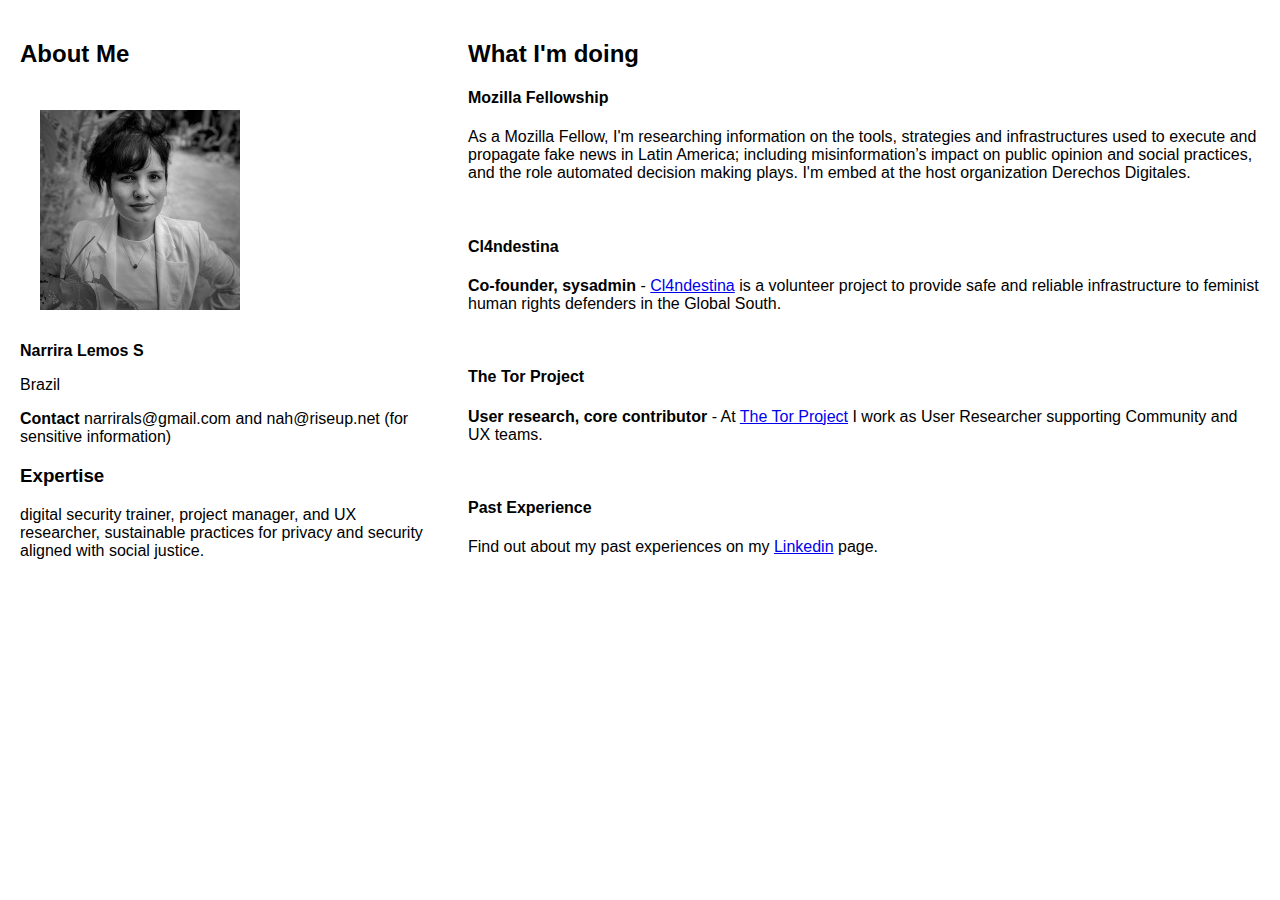
<file: index.html>
<!DOCTYPE html>
<html lang="en">
<head>
<title>narrira l. s.</title>
<meta charset="UTF-8">
<meta name="viewport" content="width=device-width, initial-scale=1">
<style>
* {
  box-sizing: border-box;
}

/* Style the body */
body {
  font-family: Arial, Helvetica, sans-serif;
  margin: 0;
}

/* Column container */
.row {  
  display: -ms-flexbox; /* IE10 */
  display: flex;
  -ms-flex-wrap: wrap; /* IE10 */
  flex-wrap: wrap;
}

/* Create two unequal columns that sits next to each other */
/* Sidebar/left column */
.side {
  -ms-flex: 30%; /* IE10 */
  flex: 30%;
  background-color: #fff;
  padding: 20px;
}

/* Main column */
.main {   
  -ms-flex: 60%; /* IE10 */
  flex: 60%;
  background-color: white;
  padding: 20px;
}

/* Fake image, just for this example */
.fakeimg {
  background-color: #fff;
  width: 80%;
  padding: 20px;
  padding-bottom: 4px;
}

/* Footer */
.footer {
  padding: 20px;
  text-align: center;
  background: #fff;
}

/* Responsive layout - when the screen is less than 700px wide, make the two columns stack on top of each other instead of next to each other */
@media screen and (max-width: 600px) {
  .row {   
    flex-direction: column;
  }
}

/* Responsive layout - when the screen is less than 400px wide, make the navigation links stack on top of each other instead of next to each other */
@media screen and (max-width: 400px) {
  .navbar a {
    float: none;
    width: 100%;
  }
}
</style>
</head>
<body>


<div class="row">
  <div class="side">
    <h2>About Me</h2>
    <h5></h5>
    <div class="fakeimg" style="height:200px;"><img src="./profile.jpg"></div>
    <br>
    <br>
    <p><strong>Narrira Lemos S</strong></p>
    <p>Brazil</p>
    <p><strong>Contact</strong> narrirals@gmail.com and nah@riseup.net (for sensitive information)</p>
    <h3>Expertise</h3>
    <p>digital security trainer, project manager, and UX researcher, sustainable practices for privacy and security aligned with social justice.
    
  </div>
  <div class="main">
    <h2>What I'm doing</h2>
    <h4>Mozilla Fellowship</h4>
    <p>As a Mozilla Fellow, I'm researching information on the tools, strategies and infrastructures used to execute and propagate fake news in Latin America; including misinformation’s impact on public opinion and social practices, and the role automated decision making plays. I'm embed at the host organization Derechos Digitales. </p>
    <br>
    <h4>Cl4ndestina</h4>
    <p><strong>Co-founder, sysadmin</strong> - <a href="https://clandestina.io">Cl4ndestina</a> is a volunteer project to provide safe and reliable infrastructure to feminist human rights defenders in the Global South.</p>
    
    <br>
    <h4>The Tor Project</h4>
    <p><strong>User research, core contributor</strong> - At <a href="https://www.torproject.org">The Tor Project</a> I work as User Researcher supporting Community and UX teams.</p>

    <br>
    <h4>Past Experience</h4>
    <p>Find out about my past experiences on my <a href="https://www.linkedin.com/in/narriral/">Linkedin</a> page.</p>
  </div>
</div>

<div class="footer">
  <h2></h2>
</div>

</body>
</html>
</file>
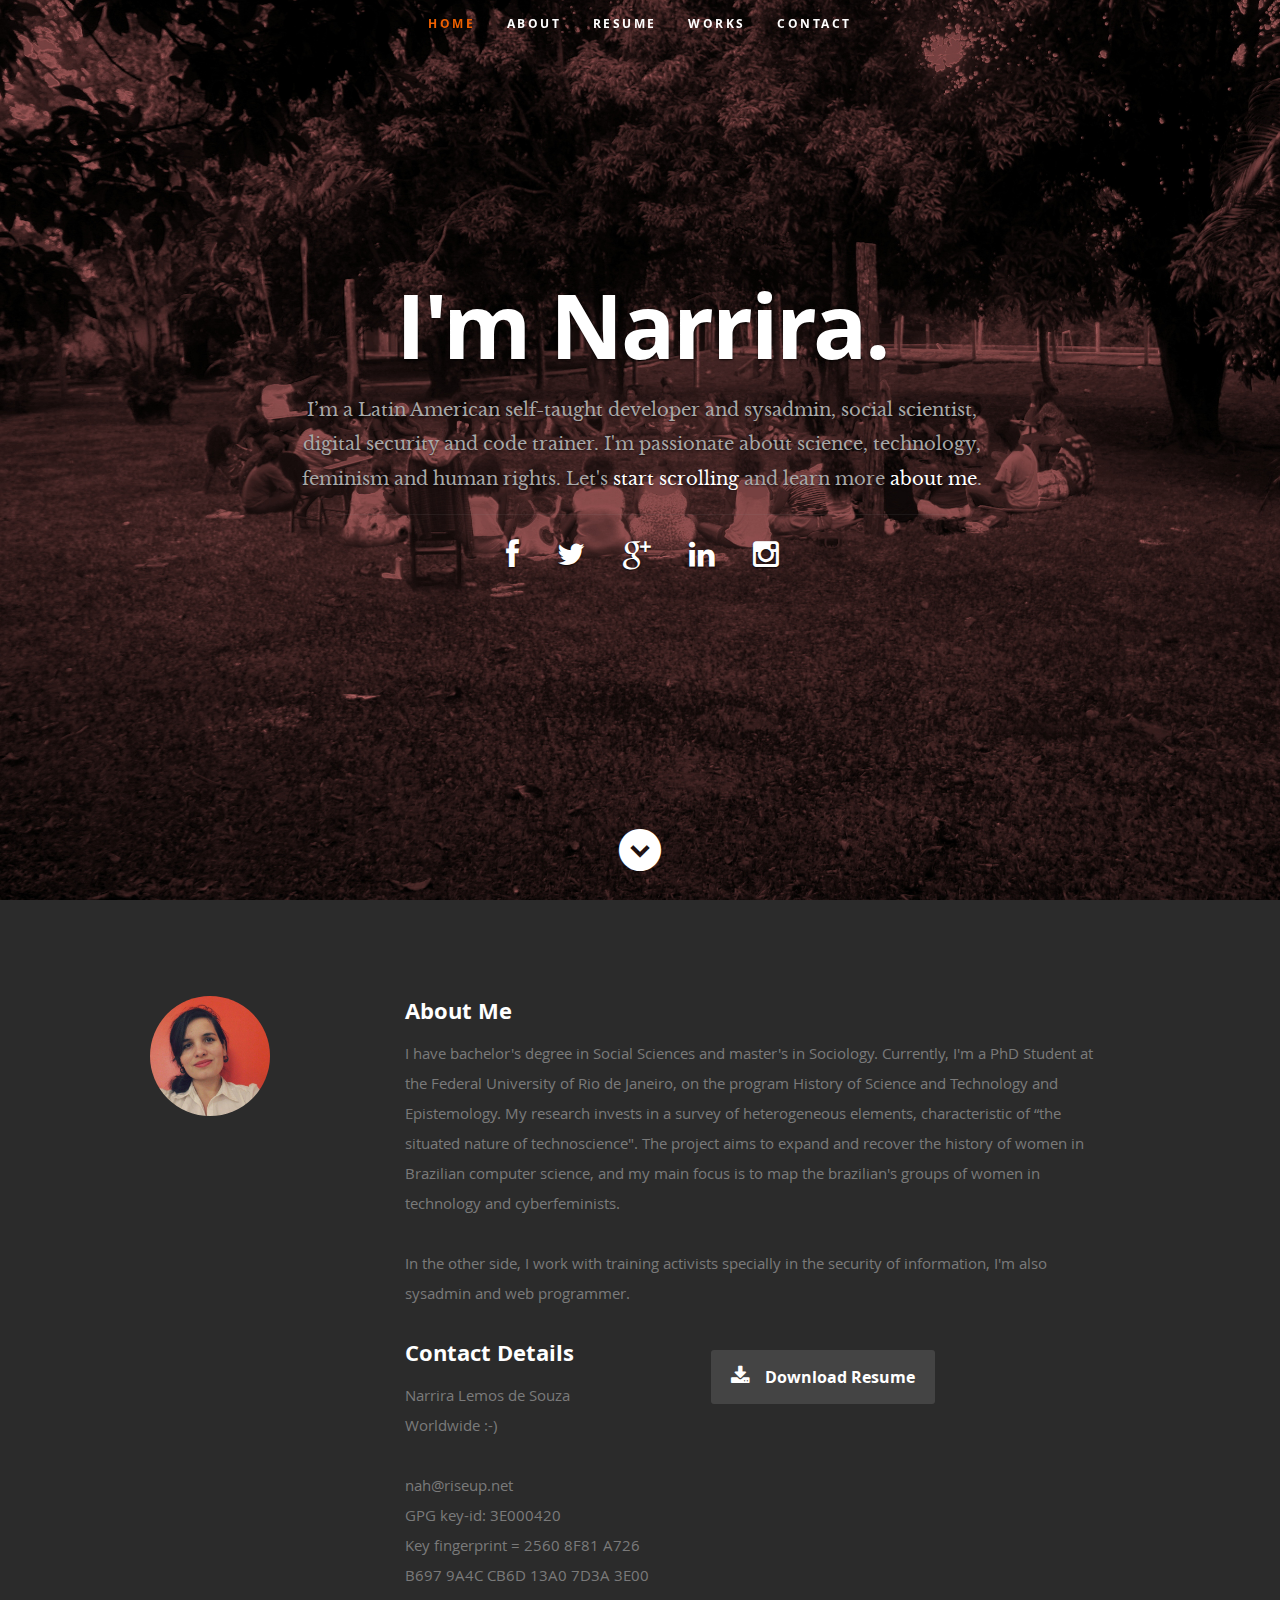
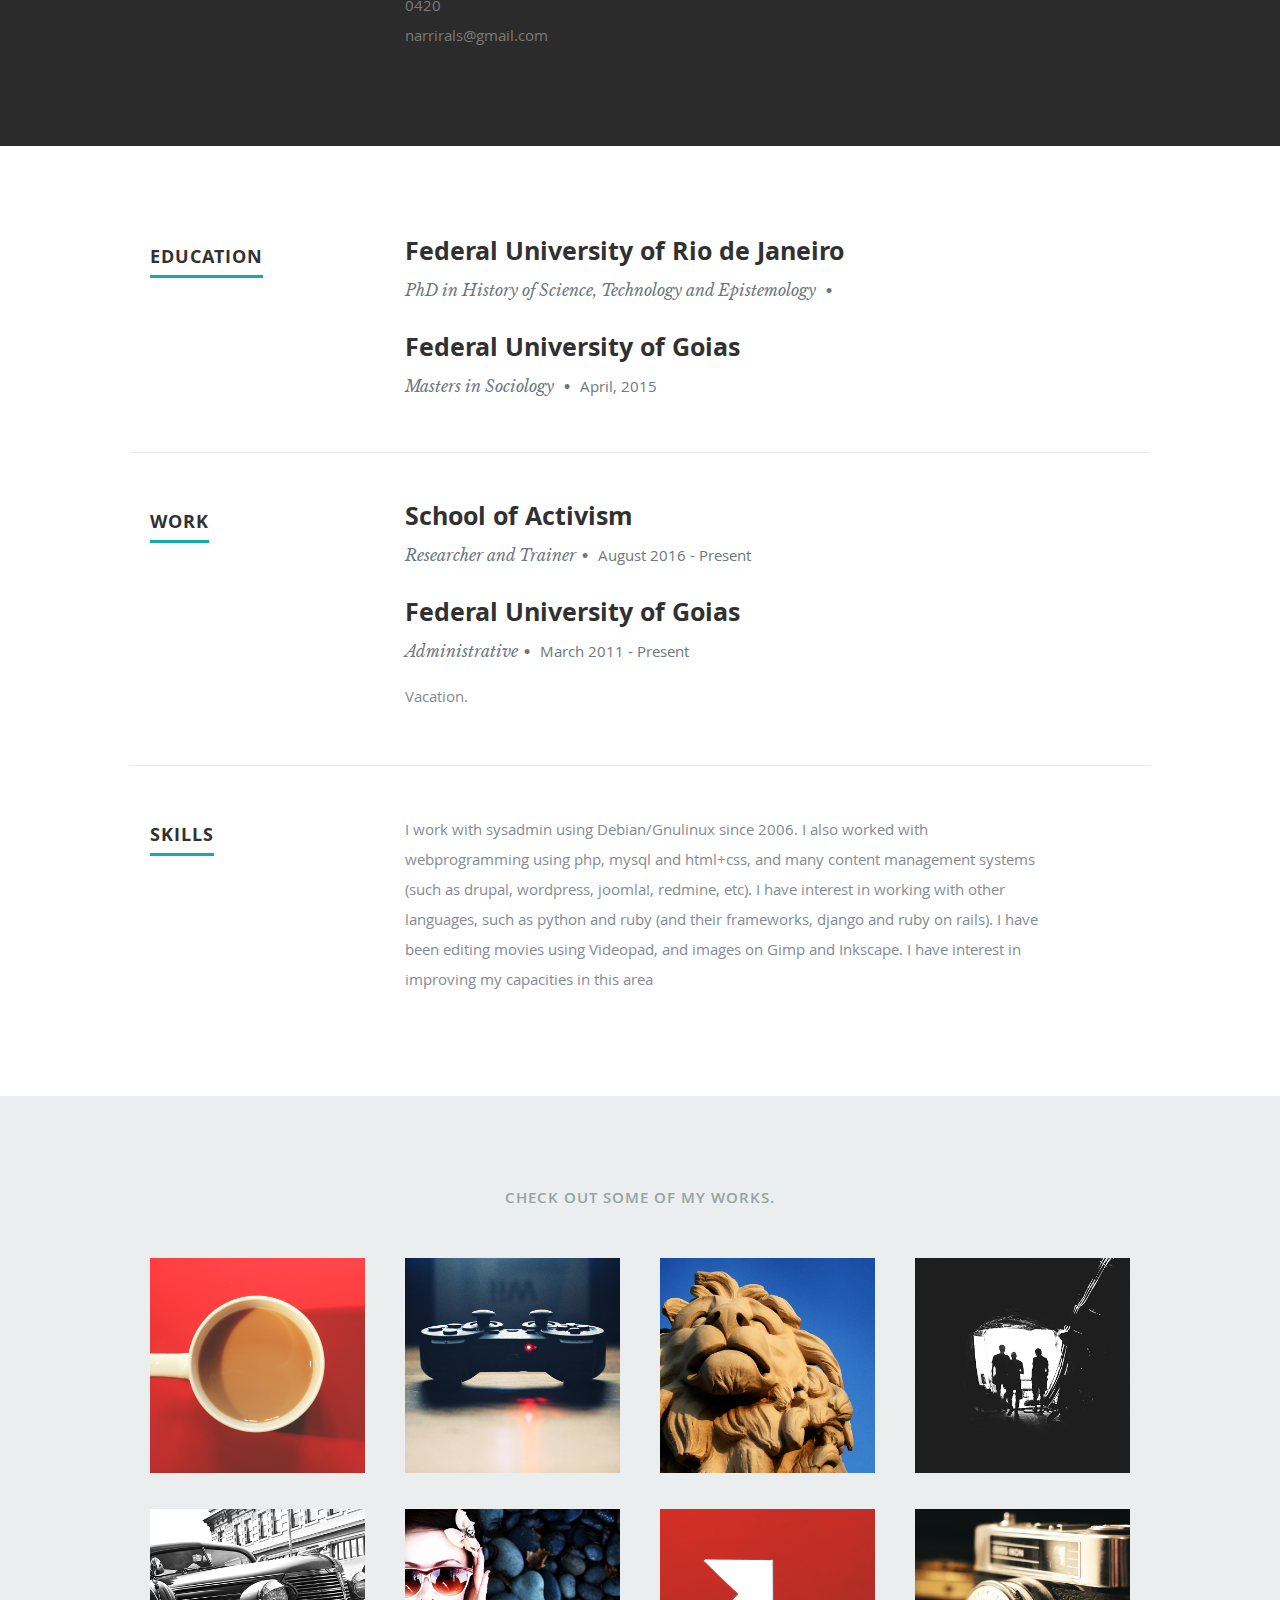
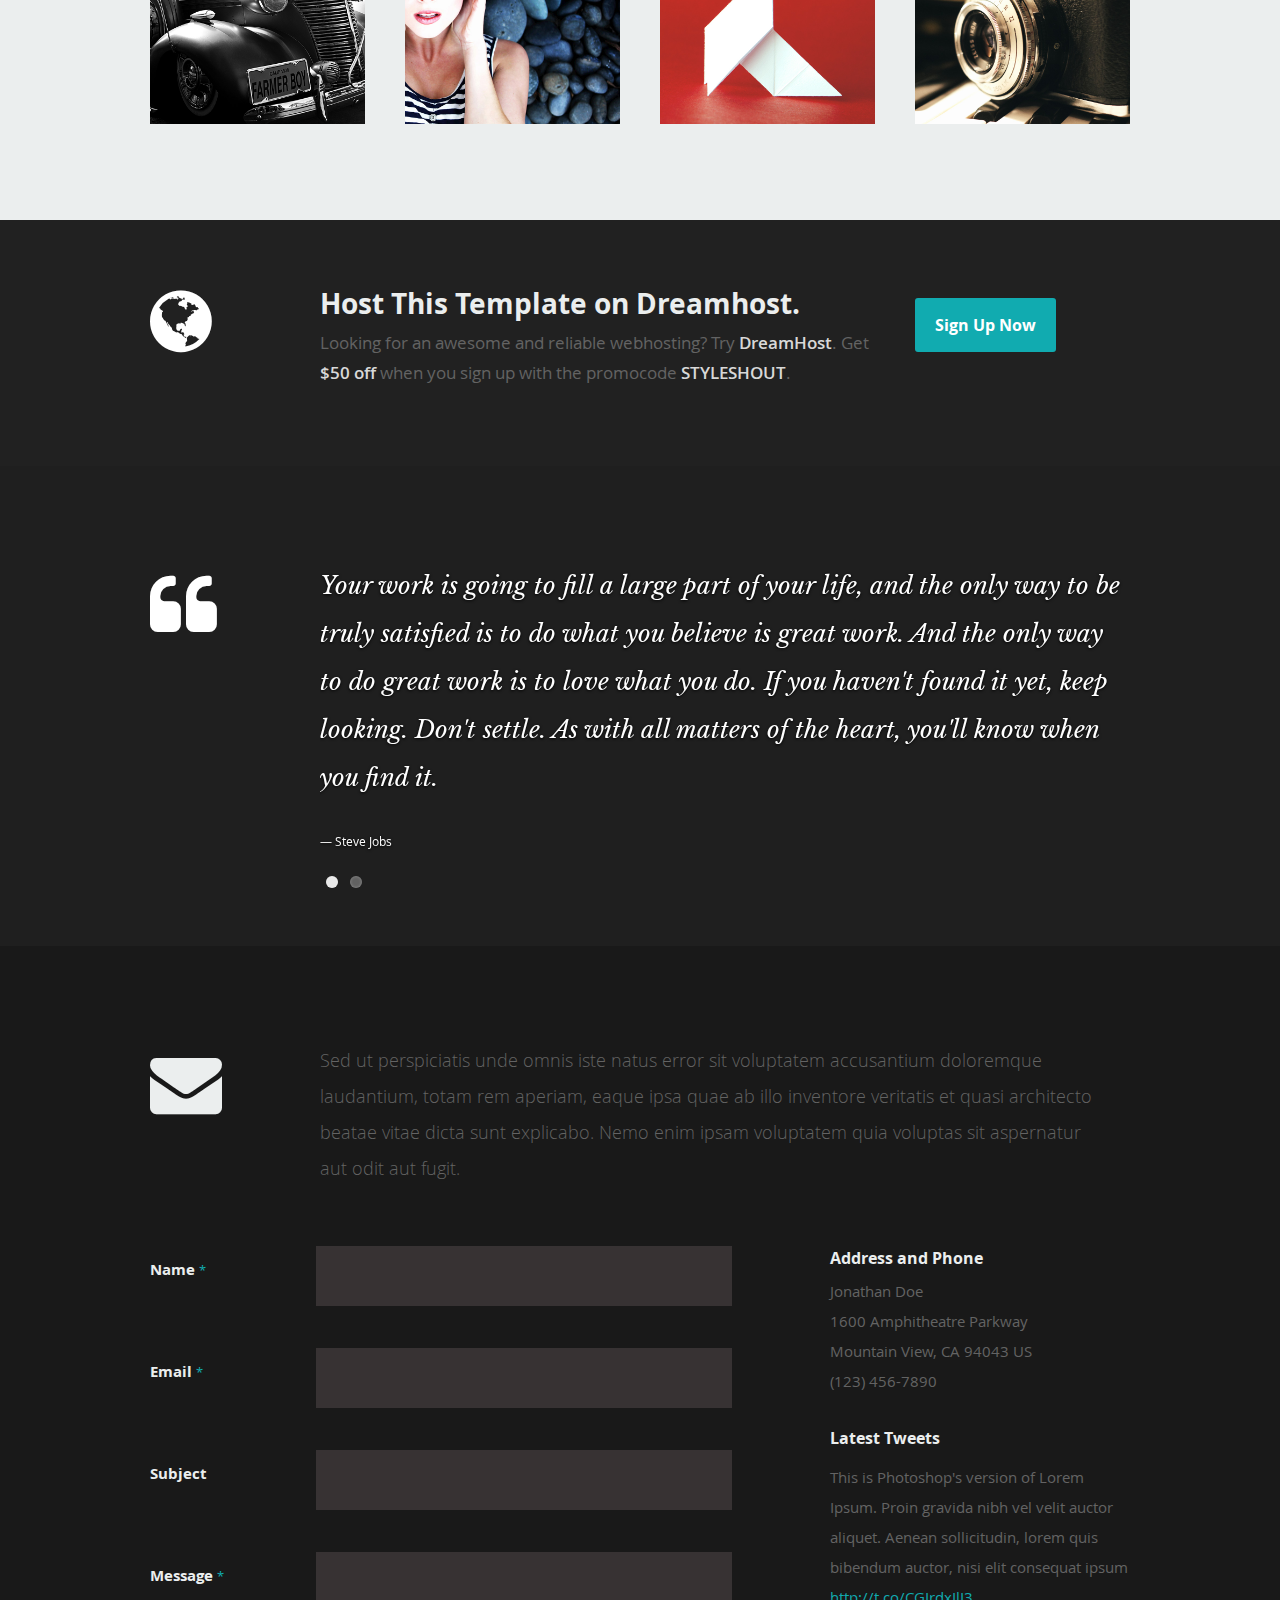
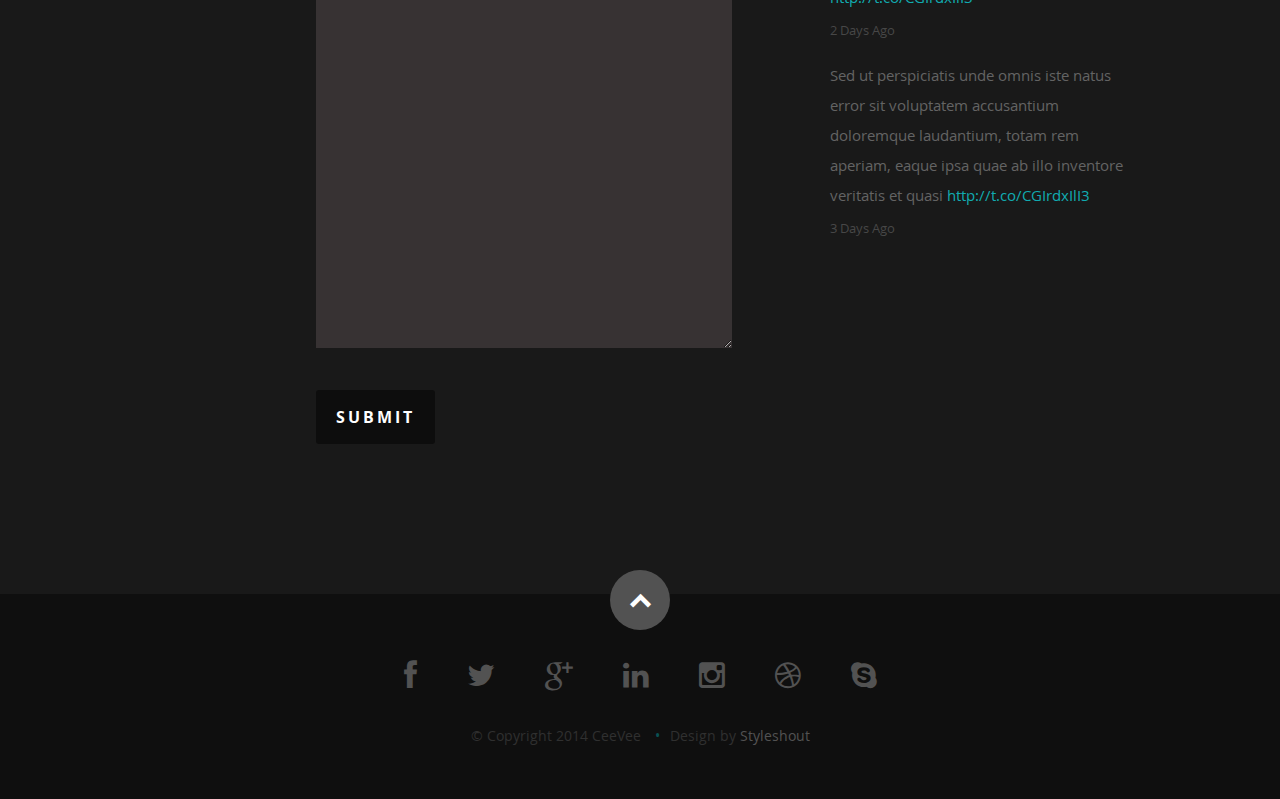
<file: Ceevee10/index.html>
<!DOCTYPE html>
<!--[if lt IE 8 ]><html class="no-js ie ie7" lang="en"> <![endif]-->
<!--[if IE 8 ]><html class="no-js ie ie8" lang="en"> <![endif]-->
<!--[if (gte IE 8)|!(IE)]><!--><html class="no-js" lang="en"> <!--<![endif]-->
<head>

   <!--- Basic Page Needs
   ================================================== -->
   <meta charset="utf-8">
	<title>Ceevee - Free Responsive HTML5/CSS3 Template</title>
	<meta name="description" content="">
	<meta name="author" content="">

   <!-- Mobile Specific Metas
   ================================================== -->
	<meta name="viewport" content="width=device-width, initial-scale=1, maximum-scale=1">

	<!-- CSS
    ================================================== -->
   <link rel="stylesheet" href="css/default.css">
	<link rel="stylesheet" href="css/layout.css">
   <link rel="stylesheet" href="css/media-queries.css">
   <link rel="stylesheet" href="css/magnific-popup.css">

   <!-- Script
   ================================================== -->
	<script src="js/modernizr.js"></script>

   <!-- Favicons
	================================================== -->
	<link rel="shortcut icon" href="favicon.png" >

</head>

<body>

   <!-- Header
   ================================================== -->
   <header id="home">

      <nav id="nav-wrap">

         <a class="mobile-btn" href="#nav-wrap" title="Show navigation">Show navigation</a>
	      <a class="mobile-btn" href="#" title="Hide navigation">Hide navigation</a>

         <ul id="nav" class="nav">
            <li class="current"><a class="smoothscroll" href="#home">Home</a></li>
            <li><a class="smoothscroll" href="#about">About</a></li>
	         <li><a class="smoothscroll" href="#resume">Resume</a></li>
            <li><a class="smoothscroll" href="#portfolio">Works</a></li>
            <!--<li><a class="smoothscroll" href="#testimonials">Testimonials</a></li>-->
            <li><a class="smoothscroll" href="#contact">Contact</a></li>
         </ul> <!-- end #nav -->

      </nav> <!-- end #nav-wrap -->

      <div class="row banner">
         <div class="banner-text">
            <h1 class="responsive-headline">I'm Narrira.</h1>
		<h3>I’m a Latin American self-taught developer and sysadmin, social scientist, digital security and code trainer. I'm passionate about science, technology, feminism and human rights. Let's <a class="smoothscroll" href="#about">start scrolling</a>
            and learn more <a class="smoothscroll" href="#about">about me</a>.</h3>
            <hr />
            <ul class="social">
               <li><a href="https://www.facebook.com/narriral"><i class="fa fa-facebook"></i></a></li>
               <li><a href="https://www.twitter.com/narriral"><i class="fa fa-twitter"></i></a></li>
               <li><a href="https://plus.google.com/117634900714850914625"><i class="fa fa-google-plus"></i></a></li>
               <li><a href="https://br.linkedin.com/in/narriral"><i class="fa fa-linkedin"></i></a></li>
               <li><a href="https://www.instagram.com/narriral"><i class="fa fa-instagram"></i></a></li>
               <!--<li><a href="#"><i class="fa fa-dribbble"></i></a></li>-->
               <!--<li><a href="#"><i class="fa fa-skype"></i></a></li>-->
            </ul>
         </div>
      </div>

      <p class="scrolldown">
         <a class="smoothscroll" href="#about"><i class="icon-down-circle"></i></a>
      </p>

   </header> <!-- Header End -->


   <!-- About Section
   ================================================== -->
   <section id="about">

      <div class="row">

         <div class="three columns">

            <img class="profile-pic"  src="images/profilepic.jpg" alt="" />

         </div>

         <div class="nine columns main-col">

            <h2>About Me</h2>

            	<p> I have bachelor's degree in Social Sciences and master's in Sociology. Currently, I'm a PhD Student at the Federal University of Rio de Janeiro, on the program History of Science and Technology and Epistemology. My research invests in a survey of heterogeneous elements, characteristic of “the situated nature of technoscience". The project aims to expand and recover the history of women in Brazilian computer science, and my main focus is to map the brazilian's groups of women in technology and cyberfeminists.
		</p>
		<p>
		In the other side, I work with training activists specially in the security of information, I'm also sysadmin and web programmer. 
		</p>

            <div class="row">

               <div class="columns contact-details">

                  <h2>Contact Details</h2>
                  <p class="address">
						   <span>Narrira Lemos de Souza</span><br>
						   <span>Worldwide :-)<br>
						         
                     </span><br>
						   <span>nah@riseup.net</span><br>
							<span> GPG key-id: 3E000420<br>
      							<span>Key fingerprint = 2560 8F81 A726 B697 9A4C  CB6D 13A0 7D3A 3E00 0420<br>
                     <span>narrirals@gmail.com</span>
					   </p>

               </div>

               <div class="columns download">
                  <p>
                     <a href="files/cv.pdf" class="button"><i class="fa fa-download"></i>Download Resume</a>
                  </p>
               </div>

            </div> <!-- end row -->

         </div> <!-- end .main-col -->

      </div>

   </section> <!-- About Section End-->


   <!-- Resume Section
   ================================================== -->
   <section id="resume">

      <!-- Education
      ----------------------------------------------- -->
      <div class="row education">

         <div class="three columns header-col">
            <h1><span>Education</span></h1>
         </div>

         <div class="nine columns main-col">

            <div class="row item">

               <div class="twelve columns">

                  <h3>Federal University of Rio de Janeiro</h3>
                  <p class="info">PhD in History of Science, Technology and Epistemology <span>&bull;</span> <em class="date"></em></p>

                  <p>
                  </p>

               </div>

            </div> <!-- item end -->

            <div class="row item">

               <div class="twelve columns">

                  <h3>Federal University of Goias</h3>
                  <p class="info">Masters in Sociology <span>&bull;</span> <em class="date">April, 2015</em></p>

                  <p>
                  </p>

               </div>

            </div> <!-- item end -->

         </div> <!-- main-col end -->

      </div> <!-- End Education -->


      <!-- Work
      ----------------------------------------------- -->
      <div class="row work">

         <div class="three columns header-col">
            <h1><span>Work</span></h1>
         </div>

         <div class="nine columns main-col">

            <div class="row item">

               <div class="twelve columns">

                  <h3>School of Activism</h3>
                  <p class="info">Researcher and Trainer<span>&bull;</span> <em class="date">August 2016 - Present</em></p>

                  <p>
                  </p>

               </div>

            </div> <!-- item end -->

            <div class="row item">

               <div class="twelve columns">

                  <h3>Federal University of Goias</h3>
                  <p class="info">Administrative<span>&bull;</span> <em class="date">March 2011 - Present</em></p>

                  <p>
                  Vacation.
			</p>

               </div>

            </div> <!-- item end -->

         </div> <!-- main-col end -->

      </div> <!-- End Work -->


      <!-- Skills
      ----------------------------------------------- -->
      <div class="row skill">

         <div class="three columns header-col">
            <h1><span>Skills</span></h1>
         </div>

         <div class="nine columns main-col">

            	<p>
			I work with sysadmin using Debian/Gnulinux since 2006. I also worked with webprogramming using php, mysql and html+css, and many content management systems (such as drupal, wordpress, joomla!, redmine, etc). I have interest in working with other languages, such as python and ruby (and their frameworks, django and ruby on rails).
			I have been editing movies using Videopad, and images on Gimp and Inkscape. I have interest in improving my capacities in this area 
		</p>
<!--
				<div class="bars">

				   <ul class="skills">
					   <li><span class="bar-expand photoshop"></span><em>Photoshop</em></li>
                  <li><span class="bar-expand illustrator"></span><em>Illustrator</em></li>
						<li><span class="bar-expand wordpress"></span><em>Wordpress</em></li>
						<li><span class="bar-expand css"></span><em>CSS</em></li>
						<li><span class="bar-expand html5"></span><em>HTML5</em></li>
                  <li><span class="bar-expand jquery"></span><em>jQuery</em></li>
					</ul>

				</div><!-- end skill-bars -->

			</div> <!-- main-col end -->

      </div> <!-- End skills -->

   </section> <!-- Resume Section End-->


   <!-- Portfolio Section
   ================================================== -->
   <section id="portfolio">

      <div class="row">

         <div class="twelve columns collapsed">

            <h1>Check Out Some of My Works.</h1>

            <!-- portfolio-wrapper -->
            <div id="portfolio-wrapper" class="bgrid-quarters s-bgrid-thirds cf">

          	   <div class="columns portfolio-item">
                  <div class="item-wrap">

                     <a href="#modal-01" title="">
                        <img alt="" src="images/portfolio/coffee.jpg">
                        <div class="overlay">
                           <div class="portfolio-item-meta">
          					      <h5>Coffee</h5>
                              <p>Illustrration</p>
          					   </div>
                        </div>
                        <div class="link-icon"><i class="icon-plus"></i></div>
                     </a>

                  </div>
          		</div> <!-- item end -->

               <div class="columns portfolio-item">
                  <div class="item-wrap">

                     <a href="#modal-02" title="">
                        <img alt="" src="images/portfolio/console.jpg">
                        <div class="overlay">
                           <div class="portfolio-item-meta">
          					      <h5>Console</h5>
                              <p>Web Development</p>
          					   </div>
                        </div>
                        <div class="link-icon"><i class="icon-plus"></i></div>
                     </a>

                  </div>
          		</div> <!-- item end -->

               <div class="columns portfolio-item">
                  <div class="item-wrap">

                     <a href="#modal-03" title="">
                        <img alt="" src="images/portfolio/judah.jpg">
                        <div class="overlay">
                           <div class="portfolio-item-meta">
          					      <h5>Judah</h5>
                              <p>Webdesign</p>
          					   </div>
                        </div>
                        <div class="link-icon"><i class="icon-plus"></i></div>
                     </a>

                  </div>
          		</div> <!-- item end -->

               <div class="columns portfolio-item">
                  <div class="item-wrap">

                     <a href="#modal-04" title="">
                        <img alt="" src="images/portfolio/into-the-light.jpg">
                        <div class="overlay">
                           <div class="portfolio-item-meta">
          					      <h5>Into The Light</h5>
                              <p>Photography</p>
          					   </div>
                        </div>
                        <div class="link-icon"><i class="icon-plus"></i></div>
                     </a>

                  </div>
          		</div> <!-- item end -->

               <div class="columns portfolio-item">
                  <div class="item-wrap">

                     <a href="#modal-05" title="">
                        <img alt="" src="images/portfolio/farmerboy.jpg">
                        <div class="overlay">
                           <div class="portfolio-item-meta">
          					      <h5>Farmer Boy</h5>
                              <p>Branding</p>
          					   </div>
                        </div>
                        <div class="link-icon"><i class="icon-plus"></i></div>
                     </a>

                  </div>
          		</div> <!-- item end -->

               <div class="columns portfolio-item">
                  <div class="item-wrap">

                     <a href="#modal-06" title="">
                        <img alt="" src="images/portfolio/girl.jpg">
                        <div class="overlay">
                           <div class="portfolio-item-meta">
          					      <h5>Girl</h5>
                              <p>Photography</p>
          					   </div>
                        </div>
                        <div class="link-icon"><i class="icon-plus"></i></div>
                     </a>

                  </div>
          		</div> <!-- item end -->

               <div class="columns portfolio-item">
                  <div class="item-wrap">

                     <a href="#modal-07" title="">
                        <img alt="" src="images/portfolio/origami.jpg">
                        <div class="overlay">
                           <div class="portfolio-item-meta">
          					      <h5>Origami</h5>
                              <p>Illustrration</p>
          					   </div>
                        </div>
                        <div class="link-icon"><i class="icon-plus"></i></div>
                     </a>

                  </div>
          		</div> <!-- item end -->

               <div class="columns portfolio-item">
                  <div class="item-wrap">

                     <a href="#modal-08" title="">
                        <img alt="" src="images/portfolio/retrocam.jpg">
                        <div class="overlay">
                           <div class="portfolio-item-meta">
          					      <h5>Retrocam</h5>
                              <p>Web Development</p>
          					   </div>
                        </div>
                        <div class="link-icon"><i class="icon-plus"></i></div>
                     </a>

                  </div>
          		</div>  <!-- item end -->

            </div> <!-- portfolio-wrapper end -->

         </div> <!-- twelve columns end -->


         <!-- Modal Popup
	      --------------------------------------------------------------- -->

         <div id="modal-01" class="popup-modal mfp-hide">

		      <img class="scale-with-grid" src="images/portfolio/modals/m-coffee.jpg" alt="" />

		      <div class="description-box">
			      <h4>Coffee Cup</h4>
			      <p>Proin gravida nibh vel velit auctor aliquet. Aenean sollicitudin, lorem quis bibendum auctor, nisi elit consequat ipsum, nec sagittis sem nibh id elit.</p>
               <span class="categories"><i class="fa fa-tag"></i>Branding, Webdesign</span>
		      </div>

            <div class="link-box">
               <a href="http://www.behance.net">Details</a>
		         <a class="popup-modal-dismiss">Close</a>
            </div>

	      </div><!-- modal-01 End -->

         <div id="modal-02" class="popup-modal mfp-hide">

		      <img class="scale-with-grid" src="images/portfolio/modals/m-console.jpg" alt="" />

		      <div class="description-box">
			      <h4>Console</h4>
			      <p>Proin gravida nibh vel velit auctor aliquet. Aenean sollicitudin, lorem quis bibendum auctor, nisi elit consequat ipsum, nec sagittis sem nibh id elit.</p>
               <span class="categories"><i class="fa fa-tag"></i>Branding, Web Development</span>
		      </div>

            <div class="link-box">
               <a href="http://www.behance.net">Details</a>
		         <a class="popup-modal-dismiss">Close</a>
            </div>

	      </div><!-- modal-02 End -->

         <div id="modal-03" class="popup-modal mfp-hide">

		      <img class="scale-with-grid" src="images/portfolio/modals/m-judah.jpg" alt="" />

		      <div class="description-box">
			      <h4>Judah</h4>
			      <p>Proin gravida nibh vel velit auctor aliquet. Aenean sollicitudin, lorem quis bibendum auctor, nisi elit consequat ipsum, nec sagittis sem nibh id elit.</p>
               <span class="categories"><i class="fa fa-tag"></i>Branding</span>
		      </div>

            <div class="link-box">
               <a href="http://www.behance.net">Details</a>
		         <a class="popup-modal-dismiss">Close</a>
            </div>

	      </div><!-- modal-03 End -->

         <div id="modal-04" class="popup-modal mfp-hide">

		      <img class="scale-with-grid" src="images/portfolio/modals/m-intothelight.jpg" alt="" />

		      <div class="description-box">
			      <h4>Into the Light</h4>
			      <p>Proin gravida nibh vel velit auctor aliquet. Aenean sollicitudin, lorem quis bibendum auctor, nisi elit consequat ipsum, nec sagittis sem nibh id elit.</p>
               <span class="categories"><i class="fa fa-tag"></i>Photography</span>
		      </div>

            <div class="link-box">
               <a href="http://www.behance.net">Details</a>
		         <a class="popup-modal-dismiss">Close</a>
            </div>

	      </div><!-- modal-04 End -->

         <div id="modal-05" class="popup-modal mfp-hide">

		      <img class="scale-with-grid" src="images/portfolio/modals/m-farmerboy.jpg" alt="" />

		      <div class="description-box">
			      <h4>Farmer Boy</h4>
			      <p>Proin gravida nibh vel velit auctor aliquet. Aenean sollicitudin, lorem quis bibendum auctor, nisi elit consequat ipsum, nec sagittis sem nibh id elit.</p>
               <span class="categories"><i class="fa fa-tag"></i>Branding, Webdesign</span>
		      </div>

            <div class="link-box">
               <a href="http://www.behance.net">Details</a>
		         <a class="popup-modal-dismiss">Close</a>
            </div>

	      </div><!-- modal-05 End -->

         <div id="modal-06" class="popup-modal mfp-hide">

		      <img class="scale-with-grid" src="images/portfolio/modals/m-girl.jpg" alt="" />

		      <div class="description-box">
			      <h4>Girl</h4>
			      <p>Proin gravida nibh vel velit auctor aliquet. Aenean sollicitudin, lorem quis bibendum auctor, nisi elit consequat ipsum, nec sagittis sem nibh id elit.</p>
               <span class="categories"><i class="fa fa-tag"></i>Photography</span>
		      </div>

            <div class="link-box">
               <a href="http://www.behance.net">Details</a>
		         <a class="popup-modal-dismiss">Close</a>
            </div>

	      </div><!-- modal-06 End -->

         <div id="modal-07" class="popup-modal mfp-hide">

		      <img class="scale-with-grid" src="images/portfolio/modals/m-origami.jpg" alt="" />

		      <div class="description-box">
			      <h4>Origami</h4>
			      <p>Proin gravida nibh vel velit auctor aliquet. Aenean sollicitudin, lorem quis bibendum auctor, nisi elit consequat ipsum, nec sagittis sem nibh id elit.</p>
               <span class="categories"><i class="fa fa-tag"></i>Branding, Illustration</span>
		      </div>

            <div class="link-box">
               <a href="http://www.behance.net">Details</a>
		         <a class="popup-modal-dismiss">Close</a>
            </div>

	      </div><!-- modal-07 End -->

         <div id="modal-08" class="popup-modal mfp-hide">

		      <img class="scale-with-grid" src="images/portfolio/modals/m-retrocam.jpg" alt="" />

		      <div class="description-box">
			      <h4>Retrocam</h4>
			      <p>Proin gravida nibh vel velit auctor aliquet. Aenean sollicitudin, lorem quis bibendum auctor, nisi elit consequat ipsum, nec sagittis sem nibh id elit.</p>
               <span class="categories"><i class="fa fa-tag"></i>Webdesign, Photography</span>
		      </div>

            <div class="link-box">
               <a href="http://www.behance.net">Details</a>
		         <a class="popup-modal-dismiss">Close</a>
            </div>

	      </div><!-- modal-01 End -->


      </div> <!-- row End -->

   </section> <!-- Portfolio Section End-->


   <!-- Call-To-Action Section
   ================================================== -->
   <section id="call-to-action">

      <div class="row">

         <div class="two columns header-col">

            <h1><span>Get Hosting.</span></h1>

         </div>

         <div class="seven columns">

            <h2><a href="http://www.dreamhost.com/r.cgi?287326|STYLESHOUT">Host This Template on Dreamhost.</a></h2>
            <p>Looking for an awesome and reliable webhosting? Try <a href="http://www.dreamhost.com/r.cgi?287326|STYLESHOUT"><span>DreamHost</span></a>.
					Get <span>$50 off</span> when you sign up with the promocode <span>STYLESHOUT</span>. 
					<!-- Simply type	the promocode in the box labeled “Promo Code” when placing your order. --></p>

         </div>

         <div class="three columns action">

            <a href="http://www.dreamhost.com/r.cgi?287326|STYLESHOUT" class="button">Sign Up Now</a>

         </div>

      </div>

   </section> <!-- Call-To-Action Section End-->


   <!-- Testimonials Section
   ================================================== -->
   <section id="testimonials">

      <div class="text-container">

         <div class="row">

            <div class="two columns header-col">

               <h1><span>Client Testimonials</span></h1>

            </div>

            <div class="ten columns flex-container">

               <div class="flexslider">

                  <ul class="slides">

                     <li>
                        <blockquote>
                           <p>Your work is going to fill a large part of your life, and the only way to be truly satisfied is
                           to do what you believe is great work. And the only way to do great work is to love what you do.
                           If you haven't found it yet, keep looking. Don't settle. As with all matters of the heart, you'll know when you find it.
                           </p>
                           <cite>Steve Jobs</cite>
                        </blockquote>
                     </li> <!-- slide ends -->

                     <li>
                        <blockquote>
                           <p>This is Photoshop's version  of Lorem Ipsum. Proin gravida nibh vel velit auctor aliquet.
                           Aenean sollicitudin, lorem quis bibendum auctor, nisi elit consequat ipsum, nec sagittis sem
                           nibh id elit. Duis sed odio sit amet nibh vulputate cursus a sit amet mauris.
                           </p>
                           <cite>Mr. Adobe</cite>
                        </blockquote>
                     </li> <!-- slide ends -->

                  </ul>

               </div> <!-- div.flexslider ends -->

            </div> <!-- div.flex-container ends -->

         </div> <!-- row ends -->

       </div>  <!-- text-container ends -->

   </section> <!-- Testimonials Section End-->


   <!-- Contact Section
   ================================================== -->
   <section id="contact">

         <div class="row section-head">

            <div class="two columns header-col">

               <h1><span>Get In Touch.</span></h1>

            </div>

            <div class="ten columns">

                  <p class="lead">Sed ut perspiciatis unde omnis iste natus error sit voluptatem accusantium doloremque laudantium, totam rem aperiam,
                  eaque ipsa quae ab illo inventore veritatis et quasi architecto beatae vitae dicta sunt explicabo. Nemo enim ipsam
                  voluptatem quia voluptas sit aspernatur aut odit aut fugit.
                  </p>

            </div>

         </div>

         <div class="row">

            <div class="eight columns">

               <!-- form -->
               <form action="" method="post" id="contactForm" name="contactForm">
					<fieldset>

                  <div>
						   <label for="contactName">Name <span class="required">*</span></label>
						   <input type="text" value="" size="35" id="contactName" name="contactName">
                  </div>

                  <div>
						   <label for="contactEmail">Email <span class="required">*</span></label>
						   <input type="text" value="" size="35" id="contactEmail" name="contactEmail">
                  </div>

                  <div>
						   <label for="contactSubject">Subject</label>
						   <input type="text" value="" size="35" id="contactSubject" name="contactSubject">
                  </div>

                  <div>
                     <label for="contactMessage">Message <span class="required">*</span></label>
                     <textarea cols="50" rows="15" id="contactMessage" name="contactMessage"></textarea>
                  </div>

                  <div>
                     <button class="submit">Submit</button>
                     <span id="image-loader">
                        <img alt="" src="images/loader.gif">
                     </span>
                  </div>

					</fieldset>
				   </form> <!-- Form End -->

               <!-- contact-warning -->
               <div id="message-warning"> Error boy</div>
               <!-- contact-success -->
				   <div id="message-success">
                  <i class="fa fa-check"></i>Your message was sent, thank you!<br>
				   </div>

            </div>


            <aside class="four columns footer-widgets">

               <div class="widget widget_contact">

					   <h4>Address and Phone</h4>
					   <p class="address">
						   Jonathan Doe<br>
						   1600 Amphitheatre Parkway <br>
						   Mountain View, CA 94043 US<br>
						   <span>(123) 456-7890</span>
					   </p>

				   </div>

               <div class="widget widget_tweets">

                  <h4 class="widget-title">Latest Tweets</h4>

                  <ul id="twitter">
                     <li>
                        <span>
                        This is Photoshop's version  of Lorem Ipsum. Proin gravida nibh vel velit auctor aliquet.
                        Aenean sollicitudin, lorem quis bibendum auctor, nisi elit consequat ipsum
                        <a href="#">http://t.co/CGIrdxIlI3</a>
                        </span>
                        <b><a href="#">2 Days Ago</a></b>
                     </li>
                     <li>
                        <span>
                        Sed ut perspiciatis unde omnis iste natus error sit voluptatem accusantium doloremque laudantium, totam rem aperiam,
                        eaque ipsa quae ab illo inventore veritatis et quasi
                        <a href="#">http://t.co/CGIrdxIlI3</a>
                        </span>
                        <b><a href="#">3 Days Ago</a></b>
                     </li>
                  </ul>

		         </div>

            </aside>

      </div>

   </section> <!-- Contact Section End-->


   <!-- footer
   ================================================== -->
   <footer>

      <div class="row">

         <div class="twelve columns">

            <ul class="social-links">
               <li><a href="#"><i class="fa fa-facebook"></i></a></li>
               <li><a href="#"><i class="fa fa-twitter"></i></a></li>
               <li><a href="#"><i class="fa fa-google-plus"></i></a></li>
               <li><a href="#"><i class="fa fa-linkedin"></i></a></li>
               <li><a href="#"><i class="fa fa-instagram"></i></a></li>
               <li><a href="#"><i class="fa fa-dribbble"></i></a></li>
               <li><a href="#"><i class="fa fa-skype"></i></a></li>
            </ul>

            <ul class="copyright">
               <li>&copy; Copyright 2014 CeeVee</li>
               <li>Design by <a title="Styleshout" href="http://www.styleshout.com/">Styleshout</a></li>   
            </ul>

         </div>

         <div id="go-top"><a class="smoothscroll" title="Back to Top" href="#home"><i class="icon-up-open"></i></a></div>

      </div>

   </footer> <!-- Footer End-->

   <!-- Java Script
   ================================================== -->
   <script src="http://ajax.googleapis.com/ajax/libs/jquery/1.10.2/jquery.min.js"></script>
   <script>window.jQuery || document.write('<script src="js/jquery-1.10.2.min.js"><\/script>')</script>
   <script type="text/javascript" src="js/jquery-migrate-1.2.1.min.js"></script>

   <script src="js/jquery.flexslider.js"></script>
   <script src="js/waypoints.js"></script>
   <script src="js/jquery.fittext.js"></script>
   <script src="js/magnific-popup.js"></script>
   <script src="js/init.js"></script>

</body>

</html>
</file>
<file: Ceevee10/css/default.css>
/*
=====================================================================
*   Ceevee v1.0 Default Stylesheet
*   url: styleshout.com
*   03-17-2014
=====================================================================

TOC:
a. Webfonts and Icon fonts
b. Reset
c. Default Styles
   1. Basic
   2. Typography
   3. Links
   4. Images
   5. Buttons
   6. Forms
d. Grid
e. Others
   1. Clearing
   2. Misc

=====================================================================  */

/* ------------------------------------------------------------------ */
/* a. Webfonts and Icon fonts
 ------------------------------------------------------------------ */

@import url("fonts.css");
@import url("fontello/css/fontello.css");
@import url("font-awesome/css/font-awesome.min.css");

/* ------------------------------------------------------------------
/* b. Reset
      Adapted from:
      Normalize.css - https://github.com/necolas/normalize.css/
      HTML5 Doctor Reset - html5doctor.com/html-5-reset-stylesheet/
/* ------------------------------------------------------------------ */

html, body, div, span, object, iframe,
h1, h2, h3, h4, h5, h6, p, blockquote, pre,
abbr, address, cite, code,
del, dfn, em, img, ins, kbd, q, samp,
small, strong, sub, sup, var,
b, i,
dl, dt, dd, ol, ul, li,
fieldset, form, label, legend,
table, caption, tbody, tfoot, thead, tr, th, td,
article, aside, canvas, details, figcaption, figure,
footer, header, hgroup, menu, nav, section, summary,
time, mark, audio, video {
   margin: 0;
   padding: 0;
   border: 0;
   outline: 0;
   font-size: 100%;
   vertical-align: baseline;
   background: transparent;
}

article,aside,details,figcaption,figure,
footer,header,hgroup,menu,nav,section {
   display: block;
}

audio,
canvas,
video {
   display: inline-block;
}

audio:not([controls]) {
   display: none;
   height: 0;
}

[hidden] { display: none; }

code, kbd, pre, samp {
   font-family: monospace, serif;
   font-size: 1em;
}

pre {
   white-space: pre;
   white-space: pre-wrap;
   word-wrap: break-word;
}

blockquote, q { quotes: &#8220 &#8220; }

blockquote:before, blockquote:after,
q:before, q:after {
   content: '';
   content: none;
}

ins {
   background-color: #ff9;
   color: #000;
   text-decoration: none;
}

mark {
   background-color: #A7F4F6;
   color: #555;
}

del { text-decoration: line-through; }

abbr[title], dfn[title] {
   border-bottom: 1px dotted;
   cursor: help;
}

table {
   border-collapse: collapse;
   border-spacing: 0;
}


/* ------------------------------------------------------------------ */
/* c. Default and Basic Styles
      Adapted from:
      Skeleton CSS Framework - http://www.getskeleton.com/
      Typeplate Typographic Starter Kit - http://typeplate.com/
/* ------------------------------------------------------------------ */

/*  1. Basic  ------------------------------------------------------- */

*,
*:before,
*:after {
   -moz-box-sizing: border-box;
   -webkit-box-sizing: border-box;
   box-sizing: border-box;
}

html {
   font-size: 62.5%;
   -webkit-font-smoothing: antialiased;
}

body {
   background: #fff;
   font-family: 'opensans-regular', sans-serif;
   font-weight: normal;
   font-size: 15px;
   line-height: 30px;
	color: #838C95;

   -webkit-font-smoothing: antialiased; /* Fix for webkit rendering */
	-webkit-text-size-adjust: 100%;
}

/*  2. Typography
       Vertical rhythm with leading derived from 6
--------------------------------------------------------------------- */

h1, h2, h3, h4, h5, h6 {
   color: #313131;
	font-family: 'opensans-bold', sans-serif;
   font-weight: normal;
}
h1 a, h2 a, h3 a, h4 a, h5 a, h6 a { font-weight: inherit; }
h1 { font-size: 38px; line-height: 42px; margin-bottom: 12px; letter-spacing: -1px; }
h2 { font-size: 28px; line-height: 36px; margin-bottom: 6px; }
h3 { font-size: 22px; line-height: 30px; margin-bottom: 12px; }
h4 { font-size: 20px; line-height: 30px; margin-bottom: 6px; }
h5 { font-size: 18px; line-height: 30px; }
h6 { font-size: 14px; line-height: 30px; }
.subheader { }

p { margin: 0 0 30px 0; }
p img { margin: 0; }
p.lead {
   font: 19px/36px 'opensans-light', sans-serif;
   margin-bottom: 18px;
}

/* for 'em' and 'strong' tags, font-size and line-height should be same with
the body tag due to rendering problems in some browsers */
em { font: 15px/30px 'opensans-italic', sans-serif; }
strong, b { font: 15px/30px 'opensans-bold', sans-serif; }
small { font-size: 11px; line-height: inherit; }

/*	Blockquotes */
blockquote {
   margin: 30px 0px;
   padding-left: 40px;
   position: relative;
}
blockquote:before {
   content: "\201C";
   opacity: 0.45;
   font-size: 80px;
   line-height: 0px;
   margin: 0;
   font-family: arial, sans-serif;

   position: absolute;
   top:  30px;
	left: 0;
}
blockquote p {
   font-family: 'librebaskerville-italic', serif;
   padding: 0;
   font-size: 18px;
   line-height: 36px;
}
blockquote cite {
   display: block;
   font-size: 12px;
   font-style: normal;
   line-height: 18px;
}
blockquote cite:before { content: "\2014 \0020"; }
blockquote cite a,
blockquote cite a:visited { color: #8B9798; border: none }

/* ---------------------------------------------------------------------
/*  Pull Quotes Markup
/*
    <aside class="pull-quote">
		<blockquote>
			<p></p>
		</blockquote>
	 </aside>
/*
/* --------------------------------------------------------------------- */
.pull-quote {
   position: relative;
	padding: 18px 30px 18px 0px;
}
.pull-quote:before,
.pull-quote:after {
	height: 1em;
	opacity: 0.45;
	position: absolute;
	font-size: 80px;
   font-family: Arial, Sans-Serif;
}
.pull-quote:before {
	content: "\201C";
	top:  33px;
	left: 0;
}
.pull-quote:after {
	content: '\201D';
	bottom: -33px;
	right: 0;
}
.pull-quote blockquote {
   margin: 0;
}
.pull-quote blockquote:before {
   content: none;
}

/* Abbreviations */
abbr {
   font-family: 'opensans-bold', sans-serif;
	font-variant: small-caps;
	text-transform: lowercase;
   letter-spacing: .5px;
	color: gray;
}
abbr:hover { cursor: help; }

/* drop cap */
.drop-cap:first-letter {
	float: left;
	margin: 0;
	padding: 14px 6px 0 0;
	font-size: 84px;
	font-family: /* Copperplate */ 'opensans-bold', sans-serif;
   line-height: 60px;
	text-indent: 0;
	background: transparent;
	color: inherit;
}

hr { border: solid #E3E3E3; border-width: 1px 0 0; clear: both; margin: 11px 0 30px; height: 0; }


/*  3. Links  ------------------------------------------------------- */

a, a:visited {
   text-decoration: none;
   outline: 0;
   color: #11ABB0;

   -webkit-transition: color .3s ease-in-out;
   -moz-transition: color .3s ease-in-out;
   -o-transition: color .3s ease-in-out;
   transition: color .3s ease-in-out;
}
a:hover, a:focus { color: #313131; }
p a, p a:visited { line-height: inherit; }


/*  4. List  --------------------------------------------------------- */

ul, ol { margin-bottom: 24px; margin-top: 12px; }
ul { list-style: none outside; }
ol { list-style: decimal; }
ol, ul.square, ul.circle, ul.disc { margin-left: 30px; }
ul.square { list-style: square outside; }
ul.circle { list-style: circle outside; }
ul.disc { list-style: disc outside; }
ul ul, ul ol,
ol ol, ol ul { margin: 6px 0 6px 30px; }
ul ul li, ul ol li,
ol ol li, ol ul li { margin-bottom: 6px; }
li { line-height: 18px; margin-bottom: 12px; }
ul.large li { }
li p { }

/* ---------------------------------------------------------------------
/*  Stats Tab Markup

    <ul class="stats-tabs">
		<li><a href="#">[value]<b>[name]</b></a></li>
	 </ul>

    Extend this object into your markup.
/*
/* --------------------------------------------------------------------- */
.stats-tabs {
   padding: 0;
   margin: 24px 0;
}
.stats-tabs li {
	display: inline-block;
	margin: 0 10px 18px 0;
	padding: 0 10px 0 0;
	border-right: 1px solid #ccc;
}
.stats-tabs li:last-child {
	margin: 0;
	padding: 0;
	border: none;
}
.stats-tabs li a {
	display: inline-block;
	font-size: 22px;
	font-family: 'opensans-bold', sans-serif;
   border: none;
   color: #313131;
}
.stats-tabs li a:hover {
   color:#11ABB0;
}
.stats-tabs li a b {
	display: block;
	margin: 6px 0 0 0;
	font-size: 13px;
	font-family: 'opensans-regular', sans-serif;
   color: #8B9798;
}

/* definition list */
dl { margin: 12px 0; }
dt { margin: 0; color:#11ABB0; }
dd { margin: 0 0 0 20px; }

/* Lining Definition Style Markup */
.lining dt,
.lining dd {
	display: inline;
	margin: 0;
}
.lining dt + dt:before,
.lining dd + dt:before {
	content: "\A";
	white-space: pre;
}
.lining dd + dd:before {
	content: ", ";
}
.lining dd:before {
	content: ": ";
	margin-left: -0.2em;
}

/* Dictionary Definition Style Markup */
.dictionary-style dt {
	display: inline;
	counter-reset: definitions;
}
.dictionary-style dt + dt:before {
	content: ", ";
	margin-left: -0.2em;
}
.dictionary-style dd {
	display: block;
	counter-increment: definitions;
}
.dictionary-style dd:before {
	content: counter(definitions, decimal) ". ";
}

/* Pagination */
.pagination {
   margin: 36px auto;
   text-align: center;
}
.pagination ul li {
   display: inline-block;
   margin: 0;
   padding: 0;
}
.pagination .page-numbers {
   font: 15px/18px 'opensans-bold', sans-serif;
   display: inline-block;
   padding: 6px 10px;
   margin-right: 3px;
   margin-bottom: 6px;
	color: #6E757C;
	background-color: #E6E8EB;

	-webkit-transition: all 200ms ease-in-out;
	-moz-transition: all 200ms ease-in-out;
	-o-transition: all 200ms ease-in-out;
	-ms-transition: all 200ms ease-in-out;
	transition: all 200ms ease-in-out;

   -moz-border-radius: 3px;
   -webkit-border-radius: 3px;
   -khtml-border-radius: 3px;
	border-radius: 3px;
}
.pagination .page-numbers:hover {
   background: #838A91;
   color: #fff;
}
.pagination .current,
.pagination .current:hover {
   background-color: #11ABB0;
   color: #fff;
}
.pagination .inactive,
.pagination .inactive:hover {
   background-color: #E6E8EB;
	color: #A9ADB2;
}
.pagination .prev, .pagination .next {}

/*  5. Images  --------------------------------------------------------- */

img {
   max-width: 100%;
   height: auto;
}
img.pull-right { margin: 12px 0px 0px 18px; }
img.pull-left { margin: 12px 18px 0px 0px; }

/*  6. Buttons  --------------------------------------------------------- */

.button,
.button:visited,
button,
input[type="submit"],
input[type="reset"],
input[type="button"] {
   font: 16px/30px 'opensans-bold', sans-serif;
   background: #11ABB0;
   display: inline-block;
	text-decoration: none;
   letter-spacing: 0;
   color: #fff;
	padding: 12px 20px;
	margin-bottom: 18px;
   border: none;
   cursor: pointer;
   height: auto;

   -webkit-transition: all .2s ease-in-out;
	-moz-transition: all .2s ease-in-out;
	-o-transition: all .2s ease-in-out;
	-ms-transition: all .2s ease-in-out;
	transition: all .2s ease-in-out;

   -moz-border-radius: 3px;
   -webkit-border-radius: 3px;
   -khtml-border-radius: 3px;
   border-radius: 3px;
}

.button:hover,
button:hover,
input[type="submit"]:hover,
input[type="reset"]:hover,
input[type="button"]:hover {
   background: #3d4145;
   color: #fff;
}

.button:active,
button:active,
input[type="submit"]:active,
input[type="reset"]:active,
input[type="button"]:active {
   background: #3d4145;
   color: #fff;
}

.button.full-width,
button.full-width,
input[type="submit"].full-width,
input[type="reset"].full-width,
input[type="button"].full-width {
	width: 100%;
	padding-left: 0 !important;
	padding-right: 0 !important;
	text-align: center;
}

/* Fix for odd Mozilla border & padding issues */
button::-moz-focus-inner,
input::-moz-focus-inner {
    border: 0;
    padding: 0;
}


/*  7. Forms  --------------------------------------------------------- */

form { margin-bottom: 24px; }
fieldset { margin-bottom: 24px; }

input[type="text"],
input[type="password"],
input[type="email"],
textarea,
select {
   display: block;
   padding: 18px 15px;
   margin: 0 0 24px 0;
   border: 0;
   outline: none;
   vertical-align: middle;
   min-width: 225px;
	max-width: 100%;
   font-size: 15px;
   line-height: 24px;
	color: #647373;
	background: #D3D9D9;

}

/* select { padding: 0;
   width: 220px;
   } */

input[type="text"]:focus,
input[type="password"]:focus,
input[type="email"]:focus,
textarea:focus {
   color: #B3B7BC;
	background-color: #3d4145;
}

textarea { min-height: 220px; }

label,
legend {
   font: 16px/24px 'opensans-bold', sans-serif;
	margin: 12px 0;
   color: #3d4145;
   display: block;
}
label span,
legend span {
	color: #8B9798;
   font: 14px/24px 'opensans-regular', sans-serif;
}

input[type="checkbox"],
input[type="radio"] {
    font-size: 15px;
    color: #737373;
}

input[type="checkbox"] { display: inline; }

/* ------------------------------------------------------------------ */
/* d. Grid
---------------------------------------------------------------------
   gutter = 40px.
/* ------------------------------------------------------------------ */

/* default
--------------------------------------------------------------- */
.row {
   width: 96%;
   max-width: 1020px;
   margin: 0 auto;
}
/* fixed width for IE8 */
.ie .row { width: 1000px ; }

.narrow .row { max-width: 980px; }

.row .row { width: auto; max-width: none; margin: 0 -20px; }

/* row clearing */
.row:before,
.row:after {
    content: " ";
    display: table;
}
.row:after {
    clear: both;
}

.column, .columns {
   position: relative;
   padding: 0 20px;
   min-height: 1px;
   float: left;
}
.column.centered, .columns.centered  {
    float: none;
    margin: 0 auto;
}

/* removed gutters */
.row.collapsed > .column,
.row.collapsed > .columns,
.column.collapsed, .columns.collapsed  { padding: 0; }

[class*="column"] + [class*="column"]:last-child { float: right; }
[class*="column"] + [class*="column"].end { float: right; }

/* column widths */
.row .one         { width: 8.33333%; }
.row .two         { width: 16.66667%; }
.row .three       { width: 25%; }
.row .four        { width: 33.33333%; }
.row .five        { width: 41.66667%; }
.row .six         { width: 50%; }
.row .seven       { width: 58.33333%; }
.row .eight       { width: 66.66667%; }
.row .nine        { width: 75%; }
.row .ten         { width: 83.33333%; }
.row .eleven      { width: 91.66667%; }
.row .twelve      { width: 100%; }

/* Offsets */
.row .offset-1    { margin-left: 8.33333%; }
.row .offset-2    { margin-left: 16.66667%; }
.row .offset-3    { margin-left: 25%; }
.row .offset-4    { margin-left: 33.33333%; }
.row .offset-5    { margin-left: 41.66667%; }
.row .offset-6    { margin-left: 50%; }
.row .offset-7    { margin-left: 58.33333%; }
.row .offset-8    { margin-left: 66.66667%; }
.row .offset-9    { margin-left: 75%; }
.row .offset-10   { margin-left: 83.33333%; }
.row .offset-11   { margin-left: 91.66667%; }

/* Push/Pull */
.row .push-1      { left: 8.33333%; }
.row .pull-1      { right: 8.33333%; }
.row .push-2      { left: 16.66667%; 	}
.row .pull-2      { right: 16.66667%; }
.row .push-3      { left: 25%; }
.row .pull-3      { right: 25%;	}
.row .push-4      { left: 33.33333%; }
.row .pull-4      { right: 33.33333%; }
.row .push-5      { left: 41.66667%; }
.row .pull-5      { right: 41.66667%; }
.row .push-6      { left: 50%; }
.row .pull-6      { right: 50%; }
.row .push-7      { left: 58.33333%; }
.row .pull-7      { right: 58.33333%; }
.row .push-8      { left: 66.66667%; 	}
.row .pull-8      { right: 66.66667%; }
.row .push-9      { left: 75%; }
.row .pull-9      { right: 75%; }
.row .push-10     { left: 83.33333%; }
.row .pull-10     { right: 83.33333%; }
.row .push-11     { left: 91.66667%; }
.row .pull-11     { right: 91.66667%; }

/* block grids
--------------------------------------------------------------------- */
.bgrid-sixths [class*="column"]   { width: 16.66667%; }
.bgrid-quarters [class*="column"] { width: 25%; }
.bgrid-thirds [class*="column"]   { width: 33.33333%; }
.bgrid-halves [class*="column"]   { width: 50%; }

[class*="bgrid"] [class*="column"] + [class*="column"]:last-child { float: left; }

/* Left clearing for block grid columns - columns that changes width in
different screen sizes. Allows columns with different heights to align
properly.
--------------------------------------------------------------------- */
.first { clear: left; }   /* first column in default screen */
.s-first { clear: none; } /* first column in smaller screens */

/* smaller screens
--------------------------------------------------------------- */
@media only screen and (max-width: 900px) {

   /* block grids on small screens */
   .s-bgrid-sixths [class*="column"]   { width: 16.66667%; }
   .s-bgrid-quarters [class*="column"] { width: 25%; }
   .s-bgrid-thirds [class*="column"]   { width: 33.33333%; }
   .s-bgrid-halves [class*="column"]   { width: 50%; }

   /* block grids left clearing */
   .first { clear: none; }
   .s-first { clear: left; }

}

/* mobile wide/smaller tablets
--------------------------------------------------------------- */
@media only screen and (max-width: 767px) {

   .row {
	   width: 460px;
	   margin: 0 auto;
      padding: 0;
	}
   .column, .columns {
	   width: auto !important;
	   float: none;
	   margin-left: 0;
	   margin-right: 0;
      padding: 0 30px;
   }
   .row .row { width: auto; max-width: none; margin: 0 -30px; }

   [class*="column"] + [class*="column"]:last-child { float: none; }
   [class*="bgrid"] [class*="column"] + [class*="column"]:last-child { float: none; }

   /* Offsets */
   .row .offset-1    { margin-left: 0%; }
   .row .offset-2    { margin-left: 0%; }
   .row .offset-3    { margin-left: 0%; }
   .row .offset-4    { margin-left: 0%; }
   .row .offset-5    { margin-left: 0%; }
   .row .offset-6    { margin-left: 0%; }
   .row .offset-7    { margin-left: 0%; }
   .row .offset-8    { margin-left: 0%; }
   .row .offset-9    { margin-left: 0%; }
   .row .offset-10   { margin-left: 0%; }
   .row .offset-11   { margin-left: 0%; }
}

/* mobile narrow
--------------------------------------------------------------- */
@media only screen and (max-width: 460px) {

   .row { width: auto; }

}

/* larger screens
--------------------------------------------------------------- */
@media screen and (min-width: 1200px) {

   .wide .row { max-width: 1180px; }

}

/* ------------------------------------------------------------------ */
/* e. Others
/* ------------------------------------------------------------------ */

/*  1. Clearing
    (http://nicolasgallagher.com/micro-clearfix-hack/
--------------------------------------------------------------------- */

.cf:before,
.cf:after {
    content: " ";
    display: table;
}
.cf:after {
    clear: both;
}

/*  2. Misc -------------------------------------------------------- */

.remove-bottom { margin-bottom: 0 !important; }
.half-bottom { margin-bottom: 12px !important; }
.add-bottom { margin-bottom: 24px !important; }
.no-border { border: none; }

.text-center  { text-align: center !important; }
.text-left    { text-align: left !important; }
.text-right   { text-align: right !important; }
.pull-left    { float: left !important; }
.pull-right   { float: right !important; }
.align-center {
	margin-left: auto !important;
	margin-right: auto !important;
	text-align: center !important;
}
</file>
<file: Ceevee10/css/layout.css>
/*
=====================================================================
*   Ceevee v1.0 Layout Stylesheet
*   url: styleshout.com
*   03-18-2014
=====================================================================

   TOC:
   a. General Styles
   b. Header Styles
   c. About Section
   d. Resume Section
   e. Portfolio Section
   f. Call To Action Section
   g. Testimonials Section
   h. Contact Section
   i. Footer

===================================================================== */

/* ------------------------------------------------------------------ */
/* a. General Styles
/* ------------------------------------------------------------------ */

body { background: #0f0f0f; }

/* ------------------------------------------------------------------ */
/* b. Header Styles
/* ------------------------------------------------------------------ */

header {
   position: relative;
   height: 800px;
   min-height: 500px;
   width: 100%;
   background: #161415 url(../images/header-background.jpg) no-repeat top center;
   background-size: cover !important;
	-webkit-background-size: cover !important;
   text-align: center;
   overflow: hidden;
}

/* vertically center banner section */
header:before {
   content: '';
   display: inline-block;
   vertical-align: middle;
   height: 100%;
}
header .banner {
   display: inline-block;
   vertical-align: middle;
   margin: 0 auto;
   width: 85%;
   padding-bottom: 30px;s
   text-align: center;
}

header .banner-text { width: 100%; }
header .banner-text h1 {
   font: 90px/1.1em 'opensans-bold', sans-serif;
   color: #fff;
   letter-spacing: -2px;
   margin: 0 auto 18px auto;
   text-shadow: 0px 1px 3px rgba(0, 0, 0, .8);
}
header .banner-text h3 {
   font: 18px/1.9em 'librebaskerville-regular', serif;
   color: #A8A8A8;
   margin: 0 auto;
   width: 70%;
   text-shadow: 0px 1px 2px rgba(0, 0, 0, .5);
}
header .banner-text h3 span,
header .banner-text h3 a {
   color: #fff;
}
header .banner-text hr {
   width: 60%;
   margin: 18px auto 24px auto;
   border-color: #2F2D2E;
   border-color: rgba(150, 150, 150, .1);
}

/* header social links */
header .social {
   margin: 24px 0;
   padding: 0;
   font-size: 30px;
   text-shadow: 0px 1px 2px rgba(0, 0, 0, .8);
}
header .social li {
   display: inline-block;
   margin: 0 15px;
   padding: 0;
}
header .social li a { color: #fff; }
header .social li a:hover { color: #11ABB0; }

/* scrolldown link */
header .scrolldown a {
   position: absolute;
   bottom: 30px;
   left: 50%;
   margin-left: -29px;
   color: #fff;
   display: block;
   height: 42px;
   width: 42px;
   font-size: 42px;
   line-height: 42px;
   color: #fff;
   border-radius: 100%;

   -webkit-transition: all .3s ease-in-out;
   -moz-transition: all .3s ease-in-out;
   -o-transition: all .3s ease-in-out;
   transition: all .3s ease-in-out;
}
header .scrolldown a:hover { color: #11ABB0; }

/* primary navigation
--------------------------------------------------------------------- */
#nav-wrap ul, #nav-wrap li, #nav-wrap a {
	 margin: 0;
	 padding: 0;
	 border: none;
	 outline: none;
}

/* nav-wrap */
#nav-wrap {
   font: 12px 'opensans-bold', sans-serif;
   width: 100%;
   text-transform: uppercase;
   letter-spacing: 2.5px;
   margin: 0 auto;
   z-index: 100;
   position: fixed;
   left: 0;
   top: 0;
}
.opaque { background-color: #333; }

/* hide toggle button */
#nav-wrap > a.mobile-btn { display: none; }

ul#nav {
   min-height: 48px;
   width: auto;

   /* center align the menu */
   text-align: center;
}
ul#nav li {
   position: relative;
   list-style: none;
   height: 48px;
   display: inline-block;
}

/* Links */
ul#nav li a {

/* 8px padding top + 8px padding bottom + 32px line-height = 48px */

   display: inline-block;
   padding: 8px 13px;
   line-height: 32px;
	text-decoration: none;
   text-align: left;
   color: #fff;

	-webkit-transition: color .2s ease-in-out;
	-moz-transition: color .2s ease-in-out;
	-o-transition: color .2s ease-in-out;
	-ms-transition: color .2s ease-in-out;
	transition: color .2s ease-in-out;
}

ul#nav li a:active { background-color: transparent !important; }
ul#nav li.current a { color: #F06000; }


/* ------------------------------------------------------------------ */
/* c. About Section
/* ------------------------------------------------------------------ */

#about {
   background: #2B2B2B;
   padding-top: 96px;
   padding-bottom: 66px;
   overflow: hidden;
}

#about a, #about a:visited  { color: #fff; }
#about a:hover, #about a:focus { color: #11ABB0; }

#about h2 {
   font: 22px/30px 'opensans-bold', sans-serif;
   color: #fff;
   margin-bottom: 12px;
}
#about p {
   line-height: 30px;
   color: #7A7A7A;
}
#about .profile-pic {
   position: relative;
   width: 120px;
   height: 120px;
   border-radius: 100%;
}
#about .contact-details { width: 41.66667%; }
#about .download {
   width: 58.33333%;
   padding-top: 6px;
}
#about .main-col { padding-right: 5%; }
#about .download .button {
   margin-top: 6px;
   background: #444;
}
#about .download .button:hover {
   background: #fff;
   color: #2B2B2B;
}
#about .download .button i {
   margin-right: 15px;
   font-size: 20px;
}


/* ------------------------------------------------------------------ */
/* d. Resume Section
/* ------------------------------------------------------------------ */

#resume {
   background: #fff;
   padding-top: 90px;
   padding-bottom: 72px;
   overflow: hidden;
}

#resume a, #resume a:visited  { color: #11ABB0; }
#resume a:hover, #resume a:focus { color: #313131; }

#resume h1 {
   font: 18px/24px 'opensans-bold', sans-serif;
   text-transform: uppercase;
   letter-spacing: 1px;
}
#resume h1 span {
   border-bottom: 3px solid #11ABB0;
   padding-bottom: 6px;
}
#resume h3 {
   font: 25px/30px 'opensans-bold', sans-serif;
}

#resume .header-col { padding-top: 9px; }
#resume .main-col { padding-right: 10%; }

.education, .work {
   margin-bottom: 48px;
   padding-bottom: 24px;
   border-bottom: 1px solid #E8E8E8;
}
#resume .info {
   font: 16px/24px 'librebaskerville-italic', serif;
   color: #6E7881;
   margin-bottom: 18px;
   margin-top: 9px;
}
#resume .info span {
   margin-right: 5px;
   margin-left: 5px;
}
#resume .date {
   font: 15px/24px 'opensans-regular', sans-serif;
   margin-top: 6px;
}

/*----------------------------------------------*/
/*	Skill Bars
/*----------------------------------------------*/

.bars {
	width: 95%;
	float: left;
	padding: 0;
	text-align: left;
}
.bars .skills {
  	margin-top: 36px;
   list-style: none;
}
.bars li {
   position: relative;
  	margin-bottom: 60px;
  	background: #ccc;
  	height: 42px;
  	border-radius: 3px;
}
.bars li em {
	font: 15px 'opensans-bold', sans-serif;
   color: #313131;
	text-transform: uppercase;
   letter-spacing: 2px;
	font-weight: normal;
   position: relative;
	top: -36px;
}
.bar-expand {
   position: absolute;
   left: 0;
   top: 0;

   margin: 0;
   padding-right: 24px;
  	background: #313131;
   display: inline-block;
  	height: 42px;
   line-height: 42px;
   border-radius: 3px 0 0 3px;
}

.photoshop {
  	width: 60%;
  	-moz-animation: photoshop 2s ease;
  	-webkit-animation: photoshop 2s ease;
}
.illustrator {
  	width: 55%;
  	-moz-animation: illustrator 2s ease;
  	-webkit-animation: illustrator 2s ease;
}
.wordpress {
  	width: 50%;
  	-moz-animation: wordpress 2s ease;
  	-webkit-animation: wordpress 2s ease;
}
.css {
  	width: 90%;
  	-moz-animation: css 2s ease;
  	-webkit-animation: css 2s ease;
}
.html5 {
  	width: 80%;
  	-moz-animation: html5 2s ease;
  	-webkit-animation: html5 2s ease;
}
.jquery {
  	width: 50%;
  	-moz-animation: jquery 2s ease;
  	-webkit-animation: jquery 2s ease;
}

@-moz-keyframes photoshop {
  0%   { width: 0px;  }
  100% { width: 60%;  }
}
@-moz-keyframes illustrator {
  0%   { width: 0px;  }
  100% { width: 55%;  }
}
@-moz-keyframes wordpress {
  0%   { width: 0px;  }
  100% { width: 50%;  }
}
@-moz-keyframes css {
  0%   { width: 0px;  }
  100% { width: 90%;  }
}
@-moz-keyframes html5 {
  0%   { width: 0px;  }
  100% { width: 80%;  }
}
@-moz-keyframes jquery {
  0%   { width: 0px;  }
  100% { width: 50%;  }
}

@-webkit-keyframes photoshop {
  0%   { width: 0px;  }
  100% { width: 60%;  }
}
@-webkit-keyframes illustrator {
  0%   { width: 0px;  }
  100% { width: 55%;  }
}
@-webkit-keyframes wordpress {
  0%   { width: 0px;  }
  100% { width: 50%;  }
}
@-webkit-keyframes css {
  0%   { width: 0px;  }
  100% { width: 90%;  }
}
@-webkit-keyframes html5 {
  0%   { width: 0px;  }
  100% { width: 80%;  }
}
@-webkit-keyframes jquery {
  0%   { width: 0px;  }
  100% { width: 50%;  }
}

/* ------------------------------------------------------------------ */
/* e. Portfolio Section
/* ------------------------------------------------------------------ */

#portfolio {
   background: #ebeeee;
   padding-top: 90px;
   padding-bottom: 60px;
}
#portfolio h1 {
   font: 15px/24px 'opensans-semibold', sans-serif;
   text-transform: uppercase;
   letter-spacing: 1px;
   text-align: center;
   margin-bottom: 48px;
   color: #95A3A3;
}

/* Portfolio Content */
#portfolio-wrapper .columns { margin-bottom: 36px; }
.portfolio-item .item-wrap {
   background: #fff;
   overflow: hidden;
   position: relative;

   -webkit-transition: all 0.3s ease-in-out;
	-moz-transition: all 0.3s ease-in-out;
	-o-transition: all 0.3s ease-in-out;
	-ms-transition: all 0.3s ease-in-out;
	transition: all 0.3s ease-in-out;
}
.portfolio-item .item-wrap a {
   display: block;
   cursor: pointer;
}

/* overlay */
.portfolio-item .item-wrap .overlay {
   position: absolute;
   left: 0;
   top: 0;
   width: 100%;
   height: 100%;

	opacity: 0;
	-moz-opacity: 0;
	filter:alpha(opacity=0);

   -webkit-transition: opacity 0.3s ease-in-out;
	-moz-transition: opacity 0.3s ease-in-out;
	-o-transition: opacity 0.3s ease-in-out;
	transition: opacity 0.3s ease-in-out;

   background: url(../images/overlay-bg.png) repeat;
}
.portfolio-item .item-wrap .link-icon {
   display: block;
   color: #fff;
   height: 30px;
   width: 30px;
   font-size: 18px;
   line-height: 30px;
   text-align: center;

   opacity: 0;
	-moz-opacity: 0;
	filter:alpha(opacity=0);

   -webkit-transition: opacity 0.3s ease-in-out;
	-moz-transition: opacity 0.3s ease-in-out;
	-o-transition: opacity 0.3s ease-in-out;
	transition: opacity 0.3s ease-in-out;

   position: absolute;
   top: 50%;
   left: 50%;
   margin-left: -15px;
   margin-top: -15px;
}
.portfolio-item .item-wrap img {
   vertical-align: bottom;
}
.portfolio-item .portfolio-item-meta { padding: 18px }
.portfolio-item .portfolio-item-meta h5 {
   font: 14px/21px 'opensans-bold', sans-serif;
   color: #fff;
}
.portfolio-item .portfolio-item-meta p {
   font: 12px/18px 'opensans-light', sans-serif;
   color: #c6c7c7;
   margin-bottom: 0;
}

/* on hover */
.portfolio-item:hover .overlay {
	opacity: 1;
	-moz-opacity: 1;
	filter:alpha(opacity=100);
}
.portfolio-item:hover .link-icon {
   opacity: 1;
	-moz-opacity: 1;
	filter:alpha(opacity=100);
}

/* popup modal */
.popup-modal {
	max-width: 550px;
	background: #fff;
	position: relative;
	margin: 0 auto;
}
.popup-modal .description-box { padding: 12px 36px 18px 36px; }
.popup-modal .description-box h4 {
   font: 15px/24px 'opensans-bold', sans-serif;
	margin-bottom: 12px;
   color: #111;
}
.popup-modal .description-box p {
	font: 14px/24px 'opensans-regular', sans-serif;
   color: #A1A1A1;
   margin-bottom: 12px;
}
.popup-modal .description-box .categories {
   font: 11px/21px 'opensans-light', sans-serif;
   color: #A1A1A1;
   text-transform: uppercase;
   letter-spacing: 2px;
   display: block;
   text-align: left;
}
.popup-modal .description-box .categories i {
   margin-right: 8px;
}
.popup-modal .link-box {
   padding: 18px 36px;
   background: #111;
   text-align: left;
}
.popup-modal .link-box a {
   color: #fff;
	font: 11px/21px 'opensans-bold', sans-serif;
	text-transform: uppercase;
   letter-spacing: 3px;
   cursor: pointer;
}
.popup-modal a:hover {	color: #00CCCC; }
.popup-modal a.popup-modal-dismiss { margin-left: 24px; }


/* fadein/fadeout effect for modal popup
/* ------------------------------------------------------------------ */

/* content at start */
.mfp-fade.mfp-wrap .mfp-content .popup-modal {
   opacity: 0;
   -webkit-transition: all 200ms ease-in-out;
	-moz-transition: all 200ms ease-in-out;
	-o-transition: all 200ms ease-in-out;
	-ms-transition: all 200ms ease-in-out;
   transition: all 200ms ease-in-out;
}
/* content fadein */
.mfp-fade.mfp-wrap.mfp-ready .mfp-content .popup-modal {
   opacity: 1;
}
/* content fadeout */
.mfp-fade.mfp-wrap.mfp-removing .mfp-content .popup-modal {
   opacity: 0;
}

/* ------------------------------------------------------------------ */
/* f. Call To Action Section
/* ------------------------------------------------------------------ */

#call-to-action {
   background: #212121;
   padding-top: 66px;
   padding-bottom: 48px;
}
#call-to-action h1 {
   font: 18px/24px 'opensans-bold', sans-serif;
   text-transform: uppercase;
   letter-spacing: 3px;
   color: #fff;
}
#call-to-action h1 span { display: none; }
#call-to-action .header-col h1:before {
   font-family: 'FontAwesome';
   content: "\f0ac";
	padding-right: 10px;
	font-size: 72px;
   line-height: 72px;
   text-align: left;
   float: left;
   color: #fff;
}
#call-to-action .action {
   margin-top: 12px;
}
#call-to-action h2 {
   font: 28px/36px 'opensans-bold', sans-serif;
   color: #EBEEEE;
   margin-bottom: 6px;
}
#call-to-action h2 a {
   color: inherit;
}
#call-to-action p {
   color: #636363;
   font-size: 17px;
}
/*#
call-to-action .button {
	color:#fff;
   background: #0D0D0D;
}
*/
#call-to-action .button:hover,
#call-to-action .button:active {
   background: #FFFFFF;
   color: #0D0D0D;
}
#call-to-action p span {
	font-family: 'opensans-semibold', sans-serif; 
	color: #D8D8D8;
}

/* ------------------------------------------------------------------
/* g. Testimonials
/* ------------------------------------------------------------------ */

#testimonials {
   background: #1F1F1F url(../images/testimonials-bg.jpg) no-repeat center center;
   background-size: cover !important;
	-webkit-background-size: cover !important;
   background-attachment: fixed;

   position: relative;
   min-height: 200px;
   width: 100%;
   overflow: hidden;
}
#testimonials .text-container {
   padding-top: 96px;
   padding-bottom: 66px;
}
#testimonials h1 {
   font: 18px/24px 'opensans-bold', sans-serif;   
   text-transform: uppercase;
   letter-spacing: 3px;
   color: #fff;
}
#testimonials h1 span { display: none; }
#testimonials .header-col { padding-top: 9px; }
#testimonials .header-col h1:before {
   font-family: 'FontAwesome';
   content: "\f10d";
	padding-right: 10px;
	font-size: 72px;
   line-height: 72px;
   text-align: left;
   float: left;
   color: #fff;
}

/*	Blockquotes */
#testimonials blockquote {
   margin: 0 0px 30px 0px;
   padding-left: 0;
   position: relative;
   text-shadow: 0px 1px 3px rgba(0, 0, 0, 1);
}
#testimonials blockquote:before { content: none; }
#testimonials blockquote p {
   font-family: 'librebaskerville-italic', serif;
   padding: 0;
   font-size: 24px;
   line-height: 48px;
   color: #fff
}
#testimonials blockquote cite {
   display: block;
   font-size: 12px;
   font-style: normal;
   line-height: 18px;
   color: #fff;
}
#testimonials blockquote cite:before { content: "\2014 \0020"; }
#testimonials blockquote cite a,
#testimonials blockquote cite a:visited { color: #8B9798; border: none }

/* Flex Slider
/* ------------------------------------------------------------------ */

/* Reset */
.flexslider a:active,
.flexslider a:focus  { outline: none; }
.slides,
.flex-control-nav,
.flex-direction-nav { margin: 0; padding: 0; list-style: none; }
.slides li { margin: 0; padding: 0;}

/* Necessary Styles */
.flexslider {
   position: relative;
   zoom: 1;
   margin: 0;
   padding: 0;
}
.flexslider .slides { zoom: 1; }
.flexslider .slides > li { position: relative; }

/* Hide the slides before the JS is loaded. Avoids image jumping */
.flexslider .slides > li { display: none; -webkit-backface-visibility: hidden; }
/* Suggested container for slide animation setups. Can replace this with your own */
.flex-container { zoom: 1; position: relative; }

/* Clearfix for .slides */
.slides:before,
.slides:after {
   content: " ";
   display: table;
}
.slides:after {
   clear: both;
}

/* No JavaScript Fallback */
/* If you are not using another script, such as Modernizr, make sure you
 * include js that eliminates this class on page load */
.no-js .slides > li:first-child { display: block; }

/* Slider Styles */
.slides { zoom: 1; }
.slides > li {
   /*margin-right: 5px; */
   overflow: hidden;
}

/* Control Nav */
.flex-control-nav {
    width: 100%;
    position: absolute;
    bottom: -20px;
    text-align: left;
}
.flex-control-nav li {
    margin: 0 6px;
    display: inline-block;
    zoom: 1;
    *display: inline;
}
.flex-control-paging li a {
    width: 12px;
    height: 12px;
    display: block;
    background: #ddd;
    background: rgba(255, 255, 255, .3);
    cursor: pointer;
    text-indent: -9999px;
    -webkit-border-radius: 20px;
    -moz-border-radius: 20px;
    -o-border-radius: 20px;
    border-radius: 20px;
    box-shadow: inset 0 0 3px rgba(255, 255, 255, .3);
}
.flex-control-paging li a:hover {
    background: #CCC;
    background: rgba(255, 255, 255, .7);
}
.flex-control-paging li a.flex-active {
    background: #fff;
    background: rgba(255, 255, 255, .9);
    cursor: default;
}

/* ------------------------------------------------------------------ */
/* h. Contact Section
/* ------------------------------------------------------------------ */

#contact {
   background: #191919;
   padding-top: 96px;
   padding-bottom: 102px;
   color: #636363;
}
#contact .section-head { margin-bottom: 42px; }

#contact a, #contact a:visited  { color: #11ABB0; }
#contact a:hover, #contact a:focus { color: #fff; }

#contact h1 {
   font: 18px/24px 'opensans-bold', sans-serif;
   text-transform: uppercase;
   letter-spacing: 3px;
   color: #EBEEEE;
   margin-bottom: 6px;
}
#contact h1 span { display: none; }
#contact h1:before {
   font-family: 'FontAwesome';
   content: "\f0e0";
	padding-right: 10px;
	font-size: 72px;
   line-height: 72px;
   text-align: left;
   float: left;
   color: #ebeeee;
}

#contact h4 {
   font: 16px/24px 'opensans-bold', sans-serif;
   color: #EBEEEE;
   margin-bottom: 6px;
}
#contact p.lead {
   font: 18px/36px 'opensans-light', sans-serif;
   padding-right: 3%;
}
#contact .header-col { padding-top: 6px; }


/* contact form */
#contact form { margin-bottom: 30px; }
#contact label {
   font: 15px/24px 'opensans-bold', sans-serif;
   margin: 12px 0;
   color: #EBEEEE;
	display: inline-block;
	float: left;
   width: 26%;
}
#contact input,
#contact textarea,
#contact select {
   padding: 18px 20px;
	color: #eee;
	background: #373233;
	margin-bottom: 42px;
	border: 0;
	outline: none;
   font-size: 15px;
   line-height: 24px;
   width: 65%;
}
#contact input:focus,
#contact textarea:focus,
#contact select:focus {
	color: #fff;
	background-color: #11ABB0;
}
#contact button.submit {
	text-transform: uppercase;
	letter-spacing: 3px;
	color:#fff;
   background: #0D0D0D;
	border: none;
   cursor: pointer;
   height: auto;
   display: inline-block;
	border-radius: 3px;
   margin-left: 26%;
}
#contact button.submit:hover {
	color: #0D0D0D;
	background: #fff;
}
#contact span.required {
	color: #11ABB0;
	font-size: 13px;
}
#message-warning, #message-success {
   display: none;
	background: #0F0F0F;
	padding: 24px 24px;
	margin-bottom: 36px;
   width: 65%;
   margin-left: 26%;
}
#message-warning { color: #D72828; }
#message-success { color: #11ABB0; }

#message-warning i,
#message-success i {
   margin-right: 10px;
}
#image-loader {
   display: none;
   position: relative;
   left: 18px;
   top: 17px;
}


/* Twitter Feed */
#twitter {
   margin-top: 12px;
   padding: 0;
}
#twitter li {
   margin: 6px 0px 12px 0;
   line-height: 30px;
}
#twitter li span {
   display: block;
}
#twitter li b a {
   font: 13px/36px 'opensans-regular', Sans-serif;
   color: #474747 !important;
   border: none;
}


/* ------------------------------------------------------------------ */
/* i. Footer
/* ------------------------------------------------------------------ */

footer {
   padding-top: 48px;
   margin-bottom: 48px;
   color: #303030;
   font-size: 14px;
   text-align: center;
   position: relative;
}

footer a, footer a:visited { color: #525252; }
footer a:hover, footer a:focus { color: #fff; }

/* copyright */
footer .copyright {
    margin: 0;
    padding: 0;
 }
footer .copyright li {
    display: inline-block;
    margin: 0;
    padding: 0;
    line-height: 24px;
}
.ie footer .copyright li {
   display: inline;
}
footer .copyright li:before {
    content: "\2022";
    padding-left: 10px;
    padding-right: 10px;
    color: #095153;
}
footer .copyright  li:first-child:before {
    display: none;
}

/* social links */
footer .social-links {
   margin: 18px 0 30px 0;
   padding: 0;
   font-size: 30px;
}
footer .social-links li {
    display: inline-block;
    margin: 0;
    padding: 0;
    margin-left: 42px;
    color: #F06000;
}

footer .social-links li:first-child { margin-left: 0; }

/* Go To Top Button */
#go-top {
	position: absolute;
	top: -24px;
   left: 50%;
   margin-left: -30px;
}
#go-top a {
	text-decoration: none;
	border: 0 none;
	display: block;
	width: 60px;
	height: 60px;
	background-color: #525252;

	-webkit-transition: all 0.2s ease-in-out;
   -moz-transition: all 0.2s ease-in-out;
   -o-transition: all 0.2s ease-in-out;
   -ms-transition: all 0.2s ease-in-out;
   transition: all 0.2s ease-in-out;

   color: #fff;
   font-size: 21px;
   line-height: 60px;
 	border-radius: 100%;
}
#go-top a:hover { background-color: #0F9095; }
</file>
<file: Ceevee10/css/media-queries.css>
/* ==================================================================

*   Ceevee Media Queries
*   url: styleshout.com
*   03-18-2014

/* ================================================================== */


/* screenwidth less than 1024px
--------------------------------------------------------------------- */
@media only screen and (max-width: 1024px) {

    /* header styles
   ------------------------------------------------------------------ */
   header .banner-text h1 {
      font: 80px/1.1em 'opensans-bold', sans-serif;
      letter-spacing: -1px;
      margin: 0 auto 12px auto;
   }

}

/* screenwidth less than 900px
--------------------------------------------------------------------- */
@media only screen and (max-width: 900px) {

    /* header styles
   ------------------------------------------------------------------ */
   header .banner { padding-bottom: 12px; }
   header .banner-text h1 {
      font: 78px/1.1em 'opensans-bold', sans-serif;
      letter-spacing: -1px;      
   }
   header .banner-text h3 {
      font: 17px/1.9em 'librebaskerville-regular', serif;
      width: 80%;
   }
   header .banner-text hr {
      width: 65%;
      margin: 12px auto;
   }
   /* nav-wrap */
   #nav-wrap {
      font: 11px 'opensans-bold', sans-serif;
      letter-spacing: 1.5px;
   }


   /* About Section
   ------------------------------------------------------------------- */
   #about .profile-pic {
      width: 114px;
      height: 114px;
      margin-left: 12px;
   }
   #about .contact-details { width: 50%; }
   #about .download { width: 50%; }

   /* Resume Section
   ------------------------------------------------------------------- */
   #resume h1 { font: 16px/24px 'opensans-bold', sans-serif; }
   #resume .main-col { padding-right: 5%; }   

   /* Testimonials Section
   ------------------------------------------------------------------- */
   #testimonials .header-col h1:before {
      font-size: 66px;
      line-height: 66px;
   }
   #testimonials blockquote p {
      font-size: 22px;
      line-height: 46px;      
   }

    /* Call to Action Section
   ------------------------------------------------------------------- */
   #call-to-action .header-col h1:before {
      font-size: 66px;
      line-height: 66px;
   }

   /* Contact Section
   ------------------------------------------------------------------- */
   #contact .section-head { margin-bottom: 30px; }
   #contact .header-col h1:before {
      font-size: 66px;
      line-height: 66px;
   }
   #contact .section-head p.lead { font: 17px/33px opensans-light, sans-serif; }


}

/* mobile wide/smaller tablets
---------------------------------------------------------------------- */

@media only screen and (max-width: 767px) {

   /* mobile navigation
   -------------------------------------------------------------------- */
   #nav-wrap {
      font: 12px 'opensans-bold', sans-serif;
      background: transparent !important;
      letter-spacing: 1.5px;  
      width: auto;
      position: fixed;
      top: 0;
      right: 0;
   }
   #nav-wrap > a {
	   width: 48px;
		height: 48px;
		text-align: left;
		background-color: #CC5200;
		position: relative;
      border: none;
      float: right;

      font: 0/0 a;
      text-shadow: none;
      color: transparent;

      position: relative;
      top: 0px;
      right: 30px;
   }

	#nav-wrap > a:before,
   #nav-wrap > a:after {
	   position: absolute;
		border: 2px solid #fff;
		top: 35%;
		left: 25%;
		right: 25%;
		content: '';
	}
   #nav-wrap > a:after { top: 60%; }

   /* toggle buttons */
	#nav-wrap:not( :target ) > a:first-of-type,
	#nav-wrap:target > a:last-of-type  {
	   display: block;
	}

   /* hide menu panel */
   #nav-wrap ul#nav {
      height: auto;
		display: none;
      clear: both;
      width: auto; 
      float: right;     

      position: relative;
      top: 12px;
      right: 0;
   }

   /* display menu panels */
	#nav-wrap:target > ul#nav	{
	   display: block;
      padding: 30px 20px 48px 20px;
      background: #1f2024;
      margin: 0 30px;
      clear: both;
   }

   ul#nav li {
      display: block;
      height: auto;      
      margin: 0 auto; 
      padding: 0 4%;           
      text-align: left;
      border-bottom: 1px solid #2D2E34;
      border-bottom-style: dotted; 
   }
  
   ul#nav li a {  
      display: block;    
      margin: 0;
      padding: 0;      
      margin: 12px 0; 
      line-height: 16px; /* reset line-height from 48px */
      border: none;
   }  


   /* Header Styles
   -------------------------------------------------------------------- */
   header .banner {
      padding-bottom: 12px;
      padding-top: 6px;
   }
   header .banner-text h1 { font: 68px/1.1em 'opensans-bold', sans-serif; }
   header .banner-text h3 {
      font: 16px/1.9em 'librebaskerville-regular', serif;
      width: 85%;
   }
   header .banner-text hr {
      width: 80%;
      margin: 18px auto;
   }

   /* header social links */
   header .social {
      margin: 18px 0 24px 0;
      font-size: 24px;
      line-height: 36px;      
   }
   header .social li { margin: 0 10px; }

    /* scrolldown link */
   header .scrolldown { display: none; }


   /* About Section
   -------------------------------------------------------------------- */
   #about .profile-pic { display: none; }
   #about .download .button {
      width: 100%;
      text-align: center;
      padding: 15px 20px;
   }
   #about .main-col { padding-right: 30px; }


   /* Resume Section
   --------------------------------------------------------------------- */
   #resume .header-col {
      padding-top: 0;
      margin-bottom: 48px;
      text-align: center;
   }
   #resume h1 { letter-spacing: 3px; }
   #resume .main-col { padding-right: 30px; }
   #resume h3, #resume .info { text-align: center; }
      
   .bars { width: 100%; }


   /* Call To Action Section
   /* ----------------------------------------------------------------- */
   #call-to-action { text-align: center; }
   #call-to-action h1 {
      font: 16px/24px 'opensans-bold', sans-serif;
      text-align: center;
      margin-bottom: 30px;
      text-shadow: 0px 1px 3px rgba(0, 0, 0, 1);
   }
   #call-to-action h1 span { display: block; }
   #call-to-action .header-col h1:before { content: none; }
   #call-to-action p { font-size: 15px; }


   /* Portfolio Section
   /* ----------------------------------------------------------------- */
   #portfolio-wrapper .columns { margin-bottom: 40px; }
   .popup-modal {	max-width: 85%; }


   /* Testimonials Section
   ----------------------------------------------------------------------- */
   #testimonials .text-container { text-align: center; }
   #testimonials h1 {
      font: 16px/24px 'opensans-bold', sans-serif;
      text-align: center;
      margin-bottom: 30px;
      text-shadow: 0px 1px 3px rgba(0, 0, 0, 1);
   }
   #testimonials h1 span { display: block; }
   #testimonials .header-col h1:before { content: none; }
   #testimonials blockquote { padding-bottom: 24px; }
   #testimonials blockquote p {
      font-size: 20px;
      line-height: 42px;      
   }

   /* Control Nav */
   .flex-control-nav {
      text-align: center;
      margin-left: -30px;
   }


   /* contact Section
   ----------------------------------------------------------------------- */
   #contact { padding-bottom: 66px; }
   #contact .section-head { margin-bottom: 12px; }
   #contact .section-head h1 {
      font: 16px/24px 'opensans-bold', sans-serif;            
      text-align: center;   
      margin-bottom: 30px;
      text-shadow: 0px 1px 3px rgba(0, 0, 0, 1);
   }  
   #contact h1 span { display: block; }
   #contact .header-col { padding-top: 0; }
   #contact .header-col h1:before { content: none;	}
   #contact .section-head p.lead { text-align: center;}

   /* form */
   #contact label {
      float: none;
      width: 100%;
   }
   #contact input,
   #contact textarea,
   #contact select {
     	margin-bottom: 6px;    	
      width: 100%;
   }
   #contact button.submit { margin: 30px 0 24px 0; }
   #message-warning, #message-success {
      width: 100%;
      margin-left: 0;
   }


   /* footer
   ------------------------------------------------------------------------ */
  
   /* copyright */
   footer .copyright li:before { content: none; }
   footer .copyright li { margin-right: 12px; }

   /* social links */
   footer .social-links { font-size: 22px; }
   footer .social-links li { margin-left: 18px; }

   /* Go To Top Button */
   #go-top { margin-left: -22px; }
   #go-top a {
   	width: 54px;
   	height: 54px;
      font-size: 18px;
      line-height: 54px;
   }


}

/* mobile narrow
  -------------------------------------------------------------------------- */

@media only screen and (max-width: 480px) {

   /* mobile navigation
   -------------------------------------------------------------------- */
   #nav-wrap ul#nav { width: auto; float: none; }

   /* header styles
   -------------------------------------------------------------------- */
   header .banner { padding-top: 24px; }
   header .banner-text h1 {
      font: 40px/1.1em 'opensans-bold', sans-serif;      
      margin: 0 auto 24px auto;
   }
   header .banner-text h3 {
      font: 14px/1.9em 'librebaskerville-regular', sans-serif;
      width: 90%;
   }
  
   /* header social links */
   header .social { font-size: 20px;}
   header .social li { margin: 0 6px; }

   /* footer
   ------------------------------------------------------------------------ */

   /* social links */
   footer .social-links { font-size: 20px; }
   footer .social-links li { margin-left: 14px; }   

}
</file>
